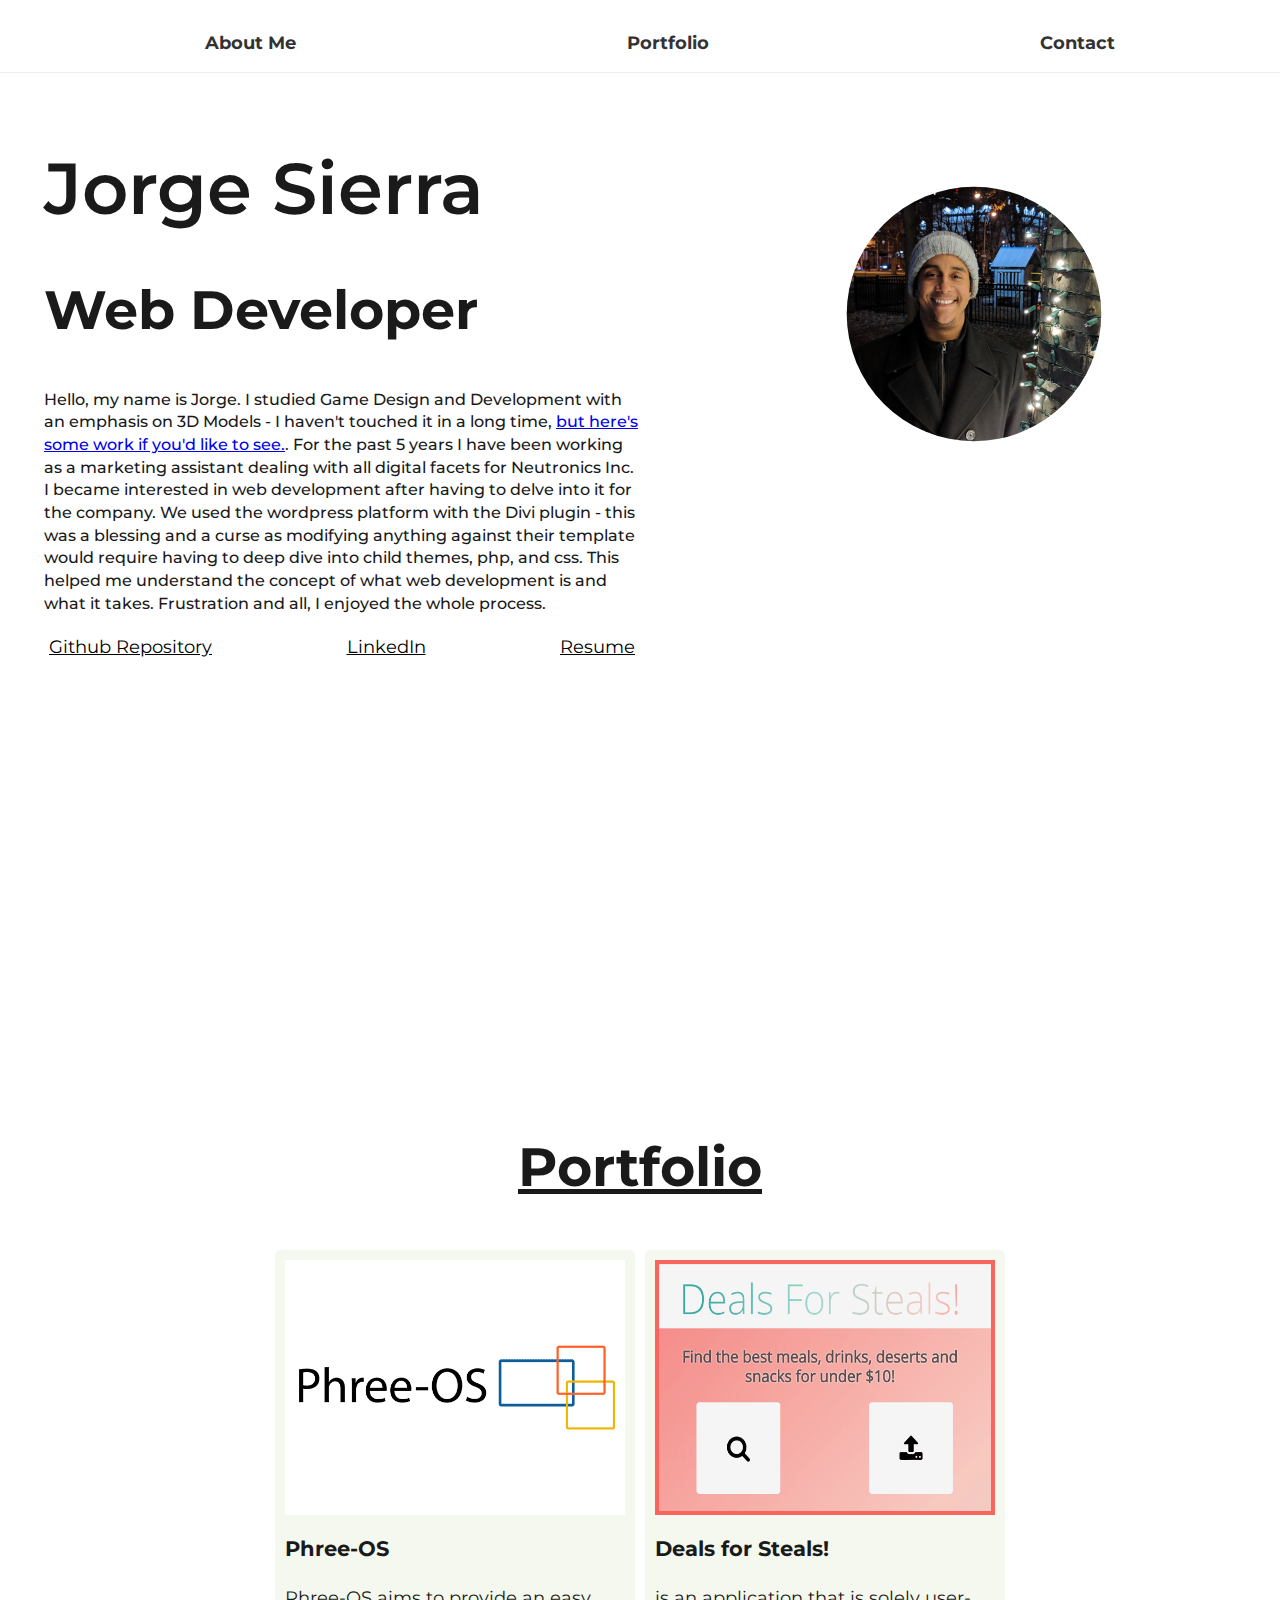
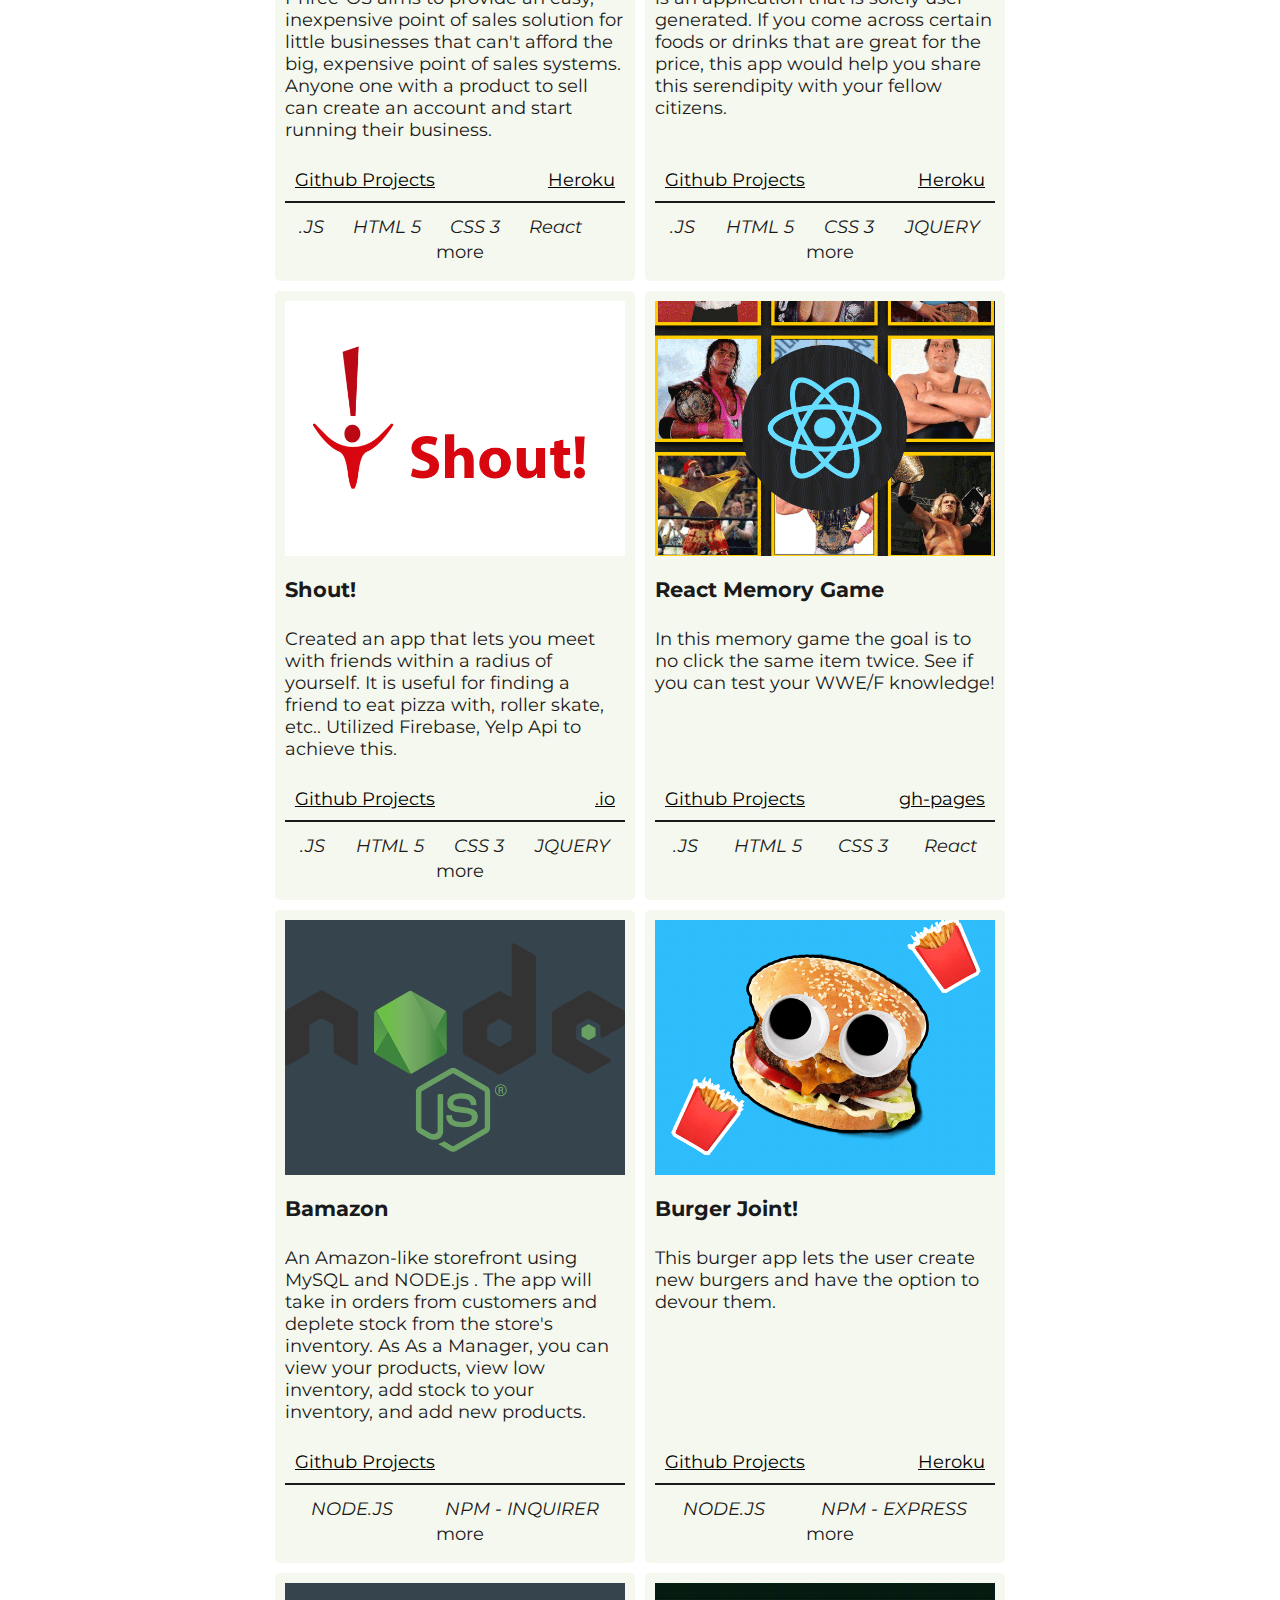
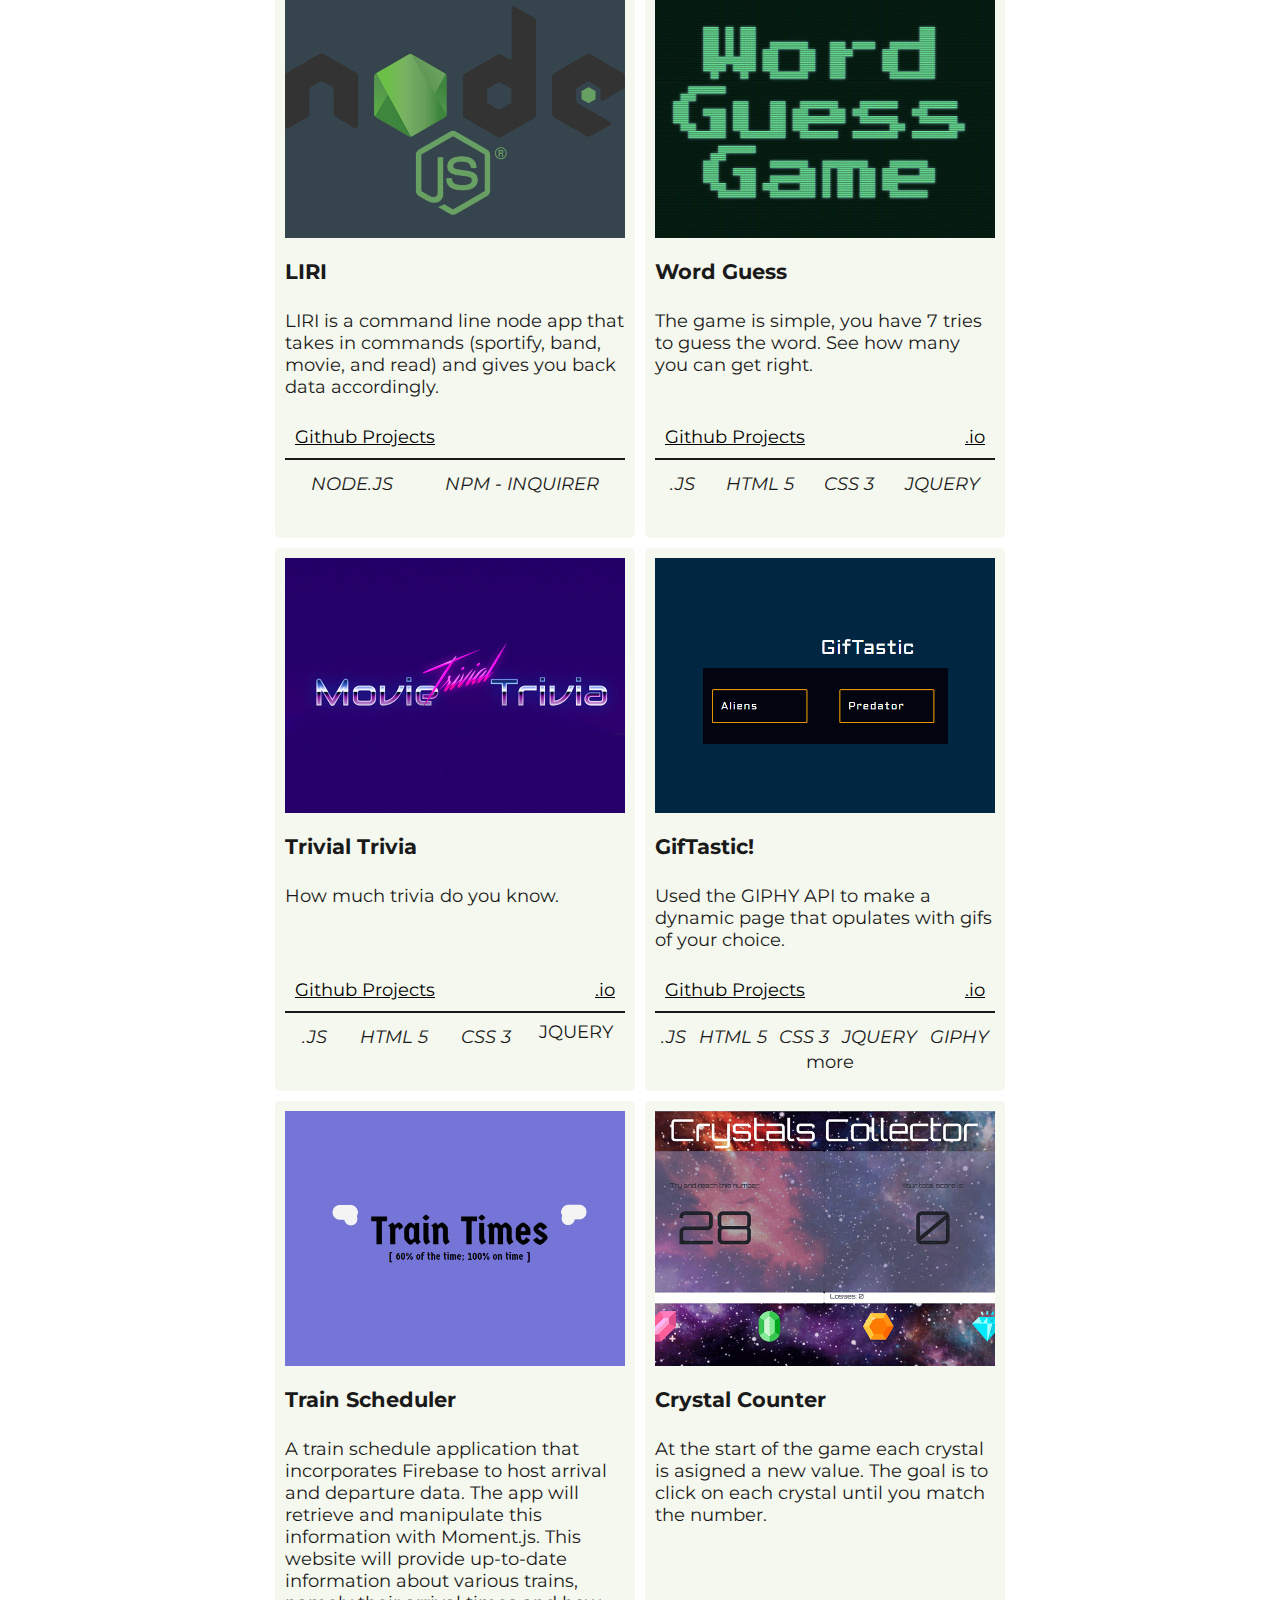
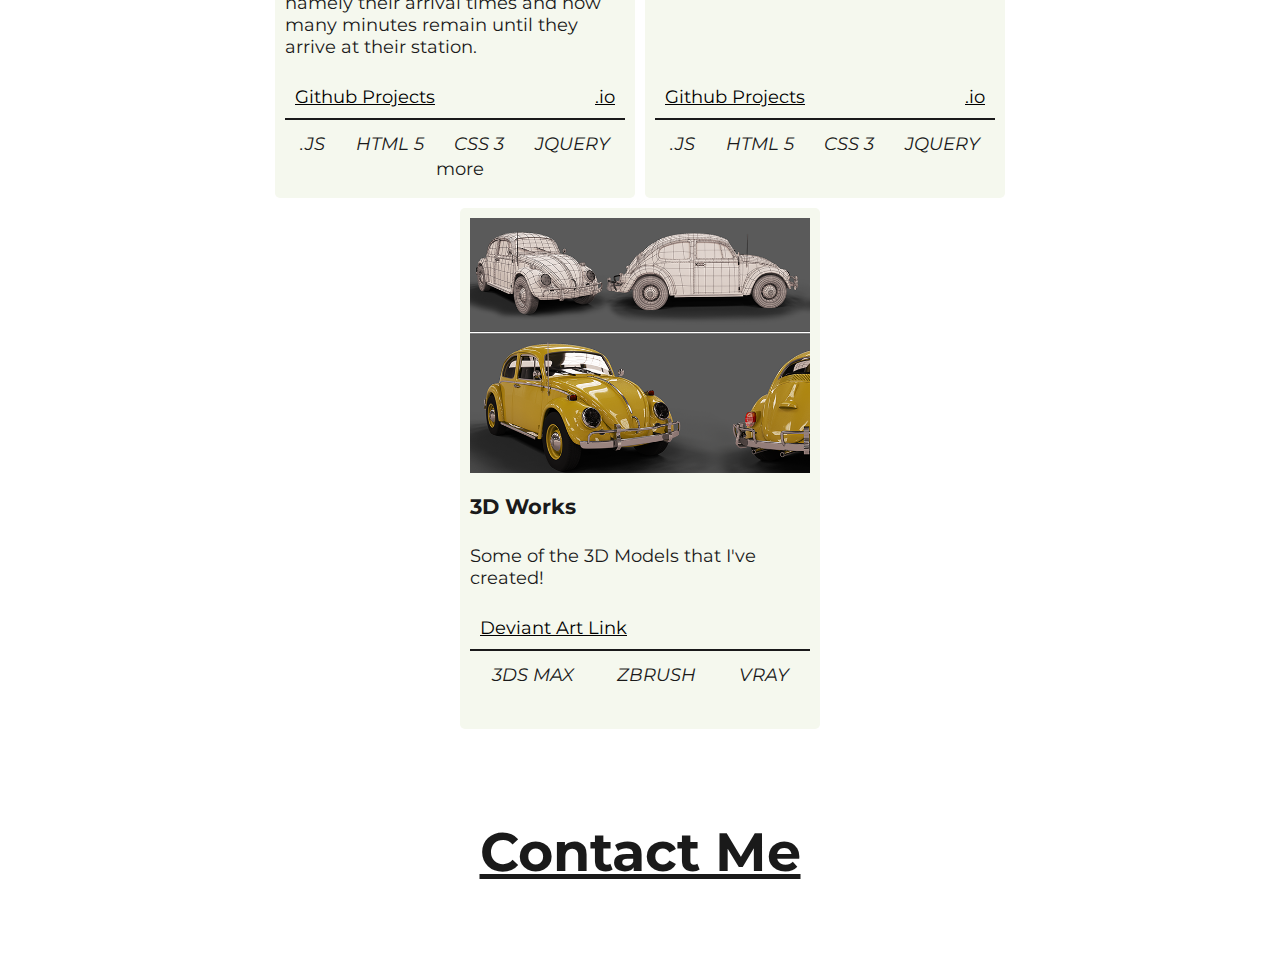
<file: index.html>
<!DOCTYPE html>
<html lang="en">

<head>
    <meta charset="UTF-8">
    <meta name="viewport" content="width=device-width, initial-scale=1.0">
    <meta http-equiv="X-UA-Compatible" content="ie=edge">
    <link rel="stylesheet" href="https://use.fontawesome.com/releases/v5.8.1/css/all.css"
        integrity="sha384-50oBUHEmvpQ+1lW4y57PTFmhCaXp0ML5d60M1M7uH2+nqUivzIebhndOJK28anvf" crossorigin="anonymous">
    <link href="https://fonts.googleapis.com/css?family=Montserrat" rel="stylesheet">
    <link rel="stylesheet" href="./assets/css/style.css">
    <title>Jorge Sierra</title>
</head>

<body>
    <header class="header">
        <nav>
            <ul class="ul-flex">
                <li><a href="#aboutMe" class="scroll">About Me</a></li>
                <li><a href="#portfolio" class="scroll">Portfolio</a></li>
                <li><a href="#contact" class="scroll">Contact</a></li>
            </ul>
        </nav>
    </header>

    <section class="about-me-flex" id="aboutMe">
        <div class="about-me-text">
            <h1>Jorge Sierra</h1>
            <h2>Web Developer</h2>
            <p>Hello, my name is Jorge. I studied Game Design and Development with an emphasis on 3D Models - I
                haven't touched it in a long time,<span class="link"> <a target="_blank"
                        href="https://www.deviantart.com/sulfonicxeno/gallery/" class="inline-link">but
                        here's some work if you'd like to see.</a></span>. For the past 5 years I have been
                working as a
                marketing assistant dealing with all digital facets for Neutronics Inc. I became interested in
                web development after having to delve into it for the company. We used the wordpress platform
                with the Divi plugin - this was a blessing and a curse as modifying anything against their
                template would require having to deep dive into child themes, php, and css. This helped me
                understand the concept of what web development is and what it takes. Frustration and all, I
                enjoyed the whole process.</p>

            <div class="resume-flex">
                <a href="https://github.com/JSierra0918?tab=repositories" target="_blank"><i
                        class="fab fa-github-square"></i>Github
                    Repository</a>
                <a href="https://www.linkedin.com/in/jorge-sierra-35a673a/" target="_blank"><i
                        class="fab fa-linkedin"></i> LinkedIn</a>
                <a href="./assets/docs/Jorge_Sierra_Resume.pdf" target="_blank"><i class="fas fa-file"></i> Resume</a>
            </div>
        </div>

        <div class="about-me-img ">
            <img src="./assets/images/profile.png" alt="Jorge Sierra" srcset="" class="circle-clip profile-img">
        </div>
    </section>

    <section class="portfolio" id="portfolio">
        <h2>Portfolio</h2>
        <div class="portfolio-flex">

            <div class="portfolio-component">
                <div class="port-title">
                    <img src="./assets/images/phree-logo.png" alt="Jorge Sierra Phree-OS mSERN">
                    <h3>Phree-OS</h3>
                    <p>Phree-OS aims to provide an easy, inexpensive point of sales solution for little businesses that
                        can't afford the big, expensive point of sales systems. Anyone one with a product to sell can
                        create an account and start running their business.</p>
                </div>
                <div class="port-bottom">
                    <div class="port-links">
                        <a href="https://github.com/JSierra0918/phree-os" target="_blank"><i class="fab fa-github"></i>
                            Github
                            Projects</a>
                        <a href="https://phree-os.herokuapp.com/" target="_blank"><i class="fas fa-globe"></i>
                            Heroku</a>
                    </div>
                    <div class="languages-used">
                        <i class="fab fa-js"> .JS</i>
                        <i class="fab fa-html5"> HTML 5</i>
                        <i class="fab fa-css3-alt"> CSS 3</i>
                        <i class="fab fa-react"> React</i>
                        <i class="fab fa-stripe"> </i>
                        <i class="fab fa-bootstrap"> Bootstrap</i>
                        <i class="fab fa-js"> NODE</i>
                        <!-- <i class="fab fa-js node-font"> NPM - EXPRESS</i> -->
                    </div>
                </div>
            </div>

            <div class="portfolio-component">
                <div class="port-title">
                    <img src="./assets/images/deals-for-steals.png" alt="Jorge Sierra Deals for Steals">
                    <h3>Deals for Steals!</h3>
                    <p>is an application that is solely user-generated. If you come across certain foods or drinks that
                        are
                        great for the price, this app would help you share this serendipity with your fellow citizens.
                    </p>
                </div>
                <div class="port-bottom">
                    <div class="port-links">
                        <a href="https://github.com/Kathleenmont/DealsForSteals" target="_blank"><i
                                class="fab fa-github"></i>
                            Github
                            Projects</a>
                        <a href="https://stark-ravine-73218.herokuapp.com/" target="_blank"><i class="fas fa-globe"></i>
                            Heroku</a>
                    </div>
                    <div class="languages-used">
                        <i class="fab fa-js"> .JS</i>
                        <i class="fab fa-html5"> HTML 5</i>
                        <i class="fab fa-css3-alt"> CSS 3</i>
                        <i class="jquery-icon">JQUERY </i>
                        <i class="fas fa-fire"> HEROKU</i>
                        <i class="fab fa-yelp"> YELP API</i>
                        <i class="fab fa-yelp"> NODE</i>
                        <i class="fab fa-js node-font"> NPM - EXPRESS</i>
                        <i class="fab fa-js node-font"> NPM - MULTER</i>
                        <i class="fab fa-js node-font"> NPM - EXPRESS-HANDLEBARS</i>
                        <i class="fab fa-js node-font"> CLOUDINARY </i>
                    </div>
                </div>
            </div>

            <div class="portfolio-component">
                <div class="port-title">
                    <img src="./assets/images/shout-Icon.png" alt="Jorge Sierra Word guess">
                    <h3>Shout!</h3>
                    <p>Created an app that lets you meet with friends within a radius of yourself. It is useful for
                        finding a friend to eat pizza with, roller skate, etc.. Utilized Firebase, Yelp Api to achieve
                        this.</p>
                </div>
                <div class="port-bottom">
                    <div class="port-links">
                        <a href="https://github.com/Lopez42512/Shout" target="_blank"><i class="fab fa-github"></i>
                            Github
                            Projects</a>
                        <a href="https://lopez42512.github.io/Shout/" target="_blank"><i class="fas fa-globe"></i>
                            .io</a>
                    </div>
                    <div class="languages-used">
                        <i class="fab fa-js"> .JS</i>
                        <i class="fab fa-html5"> HTML 5</i>
                        <i class="fab fa-css3-alt"> CSS 3</i>
                        <i class="jquery-icon">JQUERY </i>
                        <i class="fas fa-fire"> Firebase</i>
                        <i class="fab fa-google"> Maps API</i>
                        <i class="fab fa-yelp"> YELP API</i>
                    </div>
                </div>
            </div>

            <div class="portfolio-component">
                <div class="port-title">
                    <img src="./assets/images/react-memory-game.png" alt="Jorge Sierra React Memory Game">
                    <h3>React Memory Game</h3>
                    <p>In this memory game the goal is to no click the same item twice. See if you can test your WWE/F
                        knowledge!</p>
                </div>
                <div class="port-bottom">
                    <div class="port-links">
                        <a href="https://github.com/JSierra0918/memorygame" target="_blank"><i
                                class="fab fa-github"></i>
                            Github Projects</a>
                        <a href="https://jsierra0918.github.io/memorygame/" target="_blank"><i class="fas fa-globe"></i>
                            gh-pages</a>
                    </div>
                    <div class="languages-used ">
                        <i class="fab fa-js"> .JS</i>
                        <i class="fab fa-html5"> HTML 5</i>
                        <i class="fab fa-css3-alt"> CSS 3</i>
                        <i class="fab fa-react"> React</i>
                    </div>
                </div>
            </div>

            <div class="portfolio-component">
                <div class="port-title">
                    <img src="./assets/images/node-js.png" alt="Jorge Sierra Bamazon">
                    <h3>Bamazon</h3>
                    <p>An Amazon-like storefront using MySQL and NODE.js . The app will take in orders from customers
                        and deplete stock from the store's inventory. As As a Manager, you can view your products, view
                        low inventory, add stock to your inventory, and add new products.</p>
                </div>
                <div class="port-bottom">
                    <div class="port-links">
                        <a href="https://github.com/JSierra0918/Bamazon" target="_blank"><i class="fab fa-github"></i>
                            Github
                            Projects</a>
                        <!-- <a href="https://jsierra0918.github.io/LIRI/" target="_blank"><i
                                class="fas fa-globe"></i> .io</a> -->
                    </div>
                    <div class="languages-used">
                        <i class="fab fa-js"> NODE.JS</i>
                        <i class="fab fa-js"> NPM - INQUIRER</i>
                        <i class="fab fa-js"> NPM - CLI-TABLE</i>
                    </div>
                </div>
            </div>
            <div class="portfolio-component">
                <div class="port-title">
                    <img src="./assets/images/burger.png" alt="Jorge Sierra Word guess">
                    <h3>Burger Joint!</h3>
                    <p>This burger app lets the user create new burgers and have the option to devour them.</p>
                </div>
                <div class="port-bottom">
                    <div class="port-links">
                        <a href="https://github.com/JSierra0918/burger" target="_blank"><i class="fab fa-github"></i>
                            Github
                            Projects</a>
                        <a href="https://warm-citadel-69978.herokuapp.com/" target="_blank"><i class="fas fa-globe"></i>
                            Heroku</a>
                    </div>
                    <div class="languages-used">
                        <i class="fab fa-js"> NODE.JS</i>
                        <i class="fab fa-js"> NPM - EXPRESS</i>
                        <i class="fab fa-js"> NPM - EXPRESS-HANDLEBARS</i>
                        <i class="fab fa-js"> mySQL</i>
                    </div>
                </div>
            </div>

            <div class="portfolio-component">
                <div class="port-title">
                    <img src="./assets/images/node-js.png" alt="Jorge Sierra LIRI">
                    <h3>LIRI</h3>
                    <p>LIRI is a command line node app that takes in commands (sportify, band, movie, and read) and
                        gives you back data accordingly.</p>
                </div>
                <div class="port-bottom">
                    <div class="port-links">
                        <a href="https://github.com/JSierra0918/LIRI" target="_blank"><i class="fab fa-github"></i>
                            Github
                            Projects</a>
                        <!-- <a href="https://jsierra0918.github.io/LIRI/" target="_blank"><i
                                class="fas fa-globe"></i> .io</a> -->
                    </div>
                    <div class="languages-used">
                        <i class="fab fa-js"> NODE.JS</i>
                        <i class="fab fa-js"> NPM - INQUIRER</i>
                    </div>
                </div>
            </div>

            <div class="portfolio-component">
                <div class="port-title">
                    <img src="./assets/images/word guess.png" alt="Jorge Sierra Word guess">
                    <h3>Word Guess</h3>
                    <p>The game is simple, you have 7 tries to guess the word. See how many you can get right.</p>
                </div>
                <div class="port-bottom">
                    <div class="port-links">
                        <a href="https://github.com/JSierra0918/word-guess-game" target="_blank"><i
                                class="fab fa-github"></i> Github
                            Projects</a>
                        <a href="https://jsierra0918.github.io/word-guess-game/" target="_blank"><i
                                class="fas fa-globe"></i> .io</a>
                    </div>
                    <div class="languages-used">
                        <i class="fab fa-js"> .JS</i>
                        <i class="fab fa-html5"> HTML 5</i>
                        <i class="fab fa-css3-alt"> CSS 3</i>
                        <i class="jquery-icon">JQUERY </i>
                    </div>
                </div>
            </div>

            <div class="portfolio-component">
                <div class="port-title">
                    <img src="./assets/images/trivia.png" alt="Jorge Sierra Trivia Javascript Game">
                    <h3>Trivial Trivia</h3>
                    <p>How much trivia do you know.</p>
                </div>
                <div class="port-bottom">
                    <div class="port-links">
                        <a href="https://github.com/JSierra0918/TriviaGame" target="_blank"><i
                                class="fab fa-github"></i> Github Projects</a>
                        <a href="https://jsierra0918.github.io/TriviaGame/" target="_blank"><i class="fas fa-globe"></i>
                            .io</a>
                    </div>
                    <div class="languages-used">
                        <i class="fab fa-js"> .JS</i>
                        <i class="fab fa-html5"> HTML 5</i>
                        <i class="fab fa-css3-alt"> CSS 3</i>
                        <span class="jquery-icon">JQUERY </span>
                    </div>
                </div>
            </div>

            <div class="portfolio-component">
                <div class="port-title">
                    <img src="./assets/images/giftastic.png" alt="Jorge Sierra Giftastic">
                    <h3>GifTastic!</h3>
                    <p>Used the GIPHY API to make a dynamic page that opulates with gifs of your choice. </p>
                </div>
                <div class="port-bottom">
                    <div class="port-links">
                        <a href="https://github.com/JSierra0918/GifTastic" target="_blank"><i class="fab fa-github"></i>
                            Github
                            Projects</a>
                        <a href="https://jsierra0918.github.io/GifTastic/" target="_blank"><i class="fas fa-globe"></i>
                            .io</a>
                    </div>
                    <div class="languages-used">
                        <i class="fab fa-js"> .JS</i>
                        <i class="fab fa-html5"> HTML 5</i>
                        <i class="fab fa-css3-alt"> CSS 3</i>
                        <i class="jquery-icon">JQUERY </i>
                        <i class="fas fa-tv"> GIPHY</i>
                        <i>AJAX</i>
                    </div>
                </div>
            </div>

            <div class="portfolio-component">
                <div class="port-title">
                    <img src="./assets/images/train-schedule.PNG" alt="Jorge Sierra Firebase Train Scheduler">
                    <h3>Train Scheduler</h3>
                    <p>A train schedule application that incorporates Firebase to host arrival and departure data. The
                        app will retrieve and manipulate this information with Moment.js. This website will provide
                        up-to-date information about various trains, namely their arrival times and how many minutes
                        remain until they arrive at their station.</p>
                </div>
                <div class="port-bottom">
                    <div class="port-links">
                        <a href="https://github.com/JSierra0918/GifTastic" target="_blank"><i class="fab fa-github"></i>
                            Github
                            Projects</a>
                        <a href="https://jsierra0918.github.io/GifTastic/" target="_blank"><i class="fas fa-globe"></i>
                            .io</a>
                    </div>
                    <div class="languages-used">
                        <i class="fab fa-js"> .JS</i>
                        <i class="fab fa-html5"> HTML 5</i>
                        <i class="fab fa-css3-alt"> CSS 3</i>
                        <i class="jquery-icon">JQUERY </i>
                        <i class="fas fa-fire"> Firebase</i>
                        <i class="far fa-clock">Moment.JS</i>
                    </div>
                </div>
            </div>

            <div class="portfolio-component">
                <div class="port-title">
                    <img src="./assets/images/crystal.png" alt="Jorge Sierra Crystal Counter Javascript">
                    <h3>Crystal Counter</h3>
                    <p>At the start of the game each crystal is asigned a new value. The goal is to click on each
                        crystal until you match the number.</p>
                </div>
                <div class="port-bottom">
                    <div class="port-links">
                        <a href="https://github.com/JSierra0918/unit-4-game" target="_blank"><i
                                class="fab fa-github"></i> Github
                            Projects</a>
                        <a href="https://jsierra0918.github.io/unit-4-game/" target="_blank"><i
                                class="fas fa-globe"></i> .io</a>
                    </div>
                    <div class="languages-used">
                        <i class="fab fa-js"> .JS</i>
                        <i class="fab fa-html5"> HTML 5</i>
                        <i class="fab fa-css3-alt"> CSS 3</i>
                        <i class="jquery-icon">JQUERY </i>
                    </div>
                </div>
            </div>
            <div class="portfolio-component">
                <div class="port-title">
                    <img src="./assets/images/model.png" alt="Jorge Sierra 3D">
                    <h3>3D Works</h3>
                    <p>Some of the 3D Models that I've created!</p>
                </div>
                <div class="port-bottom">
                    <div class="port-links">
                        <a href="https://www.deviantart.com/sulfonicxeno/gallery/" target="_blank"><i
                                class="fab fa-github"></i> Deviant Art Link</a>
                    </div>
                    <div class="languages-used">
                        <i class="fas fa-cube"> 3DS MAX</i>
                        <i class="fas fa-cube"> ZBRUSH</i>
                        <i class="fas fa-sun"> VRAY</i>
                    </div>
                </div>
            </div>
        </div>
    </section>
    <!-- 
    <section class="form-container">
        <h2 id="contact">Contact Me</h2>
        <form class="form" id="contactForm">
            <div class="input-wrapper"><input type="text" name="name" placeholder="Enter name...">
                <input type="email" name="email" id="email" placeholder="Enter email..."></div>
            <textarea name="textArea" id="" cols="30" rows="10" placeholder="Message.."></textarea>
            <input type="button" value="Submit" class="button">
        </form>
    </section> -->


    <section class="form-container">
        <h2 id="contact"> <a href="mailto:3d.jorgesierra@gmail.com">Contact Me</a></h2>
    </section>


    <!-- JQUERY -->
    <script src="https://cdnjs.cloudflare.com/ajax/libs/jquery/3.3.1/jquery.min.js"></script>
    <!-- Main -->
    <script src="./assets/javacript/main.js"></script>
</body>

</html>
</file>
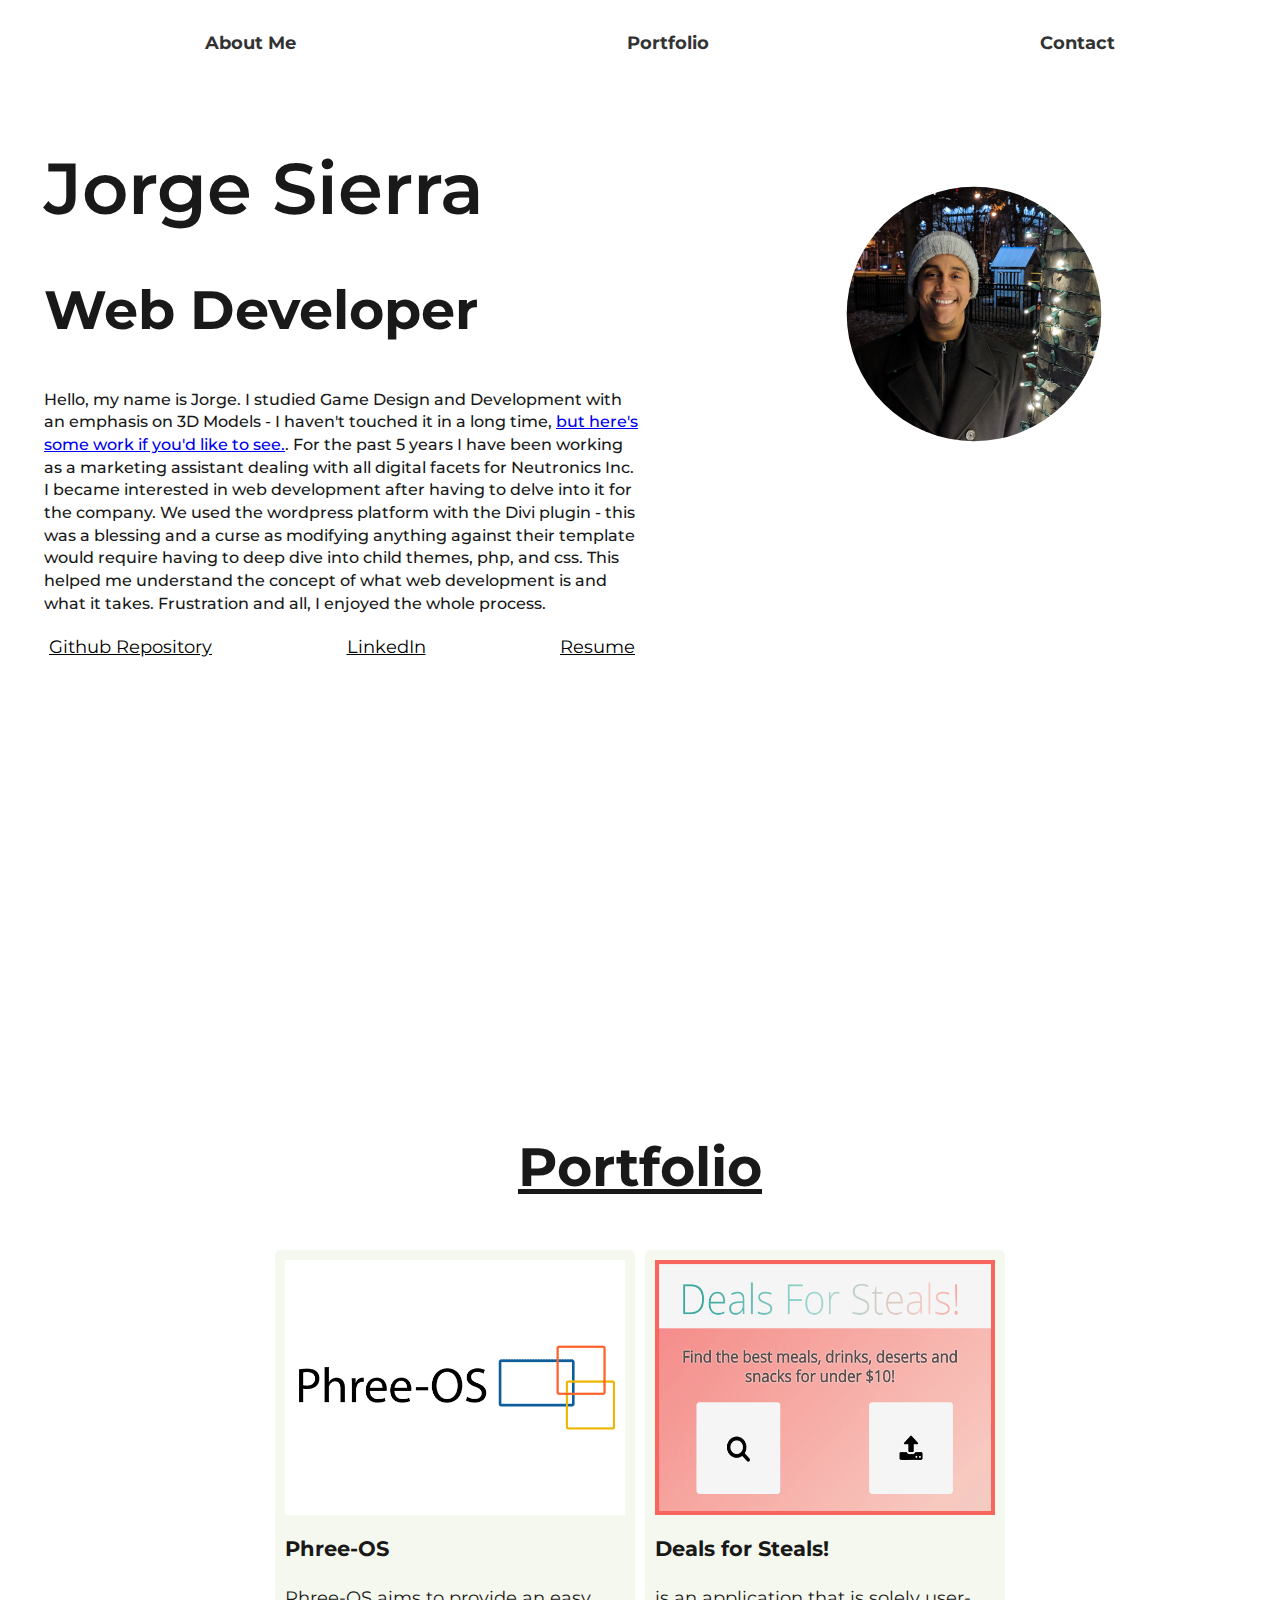
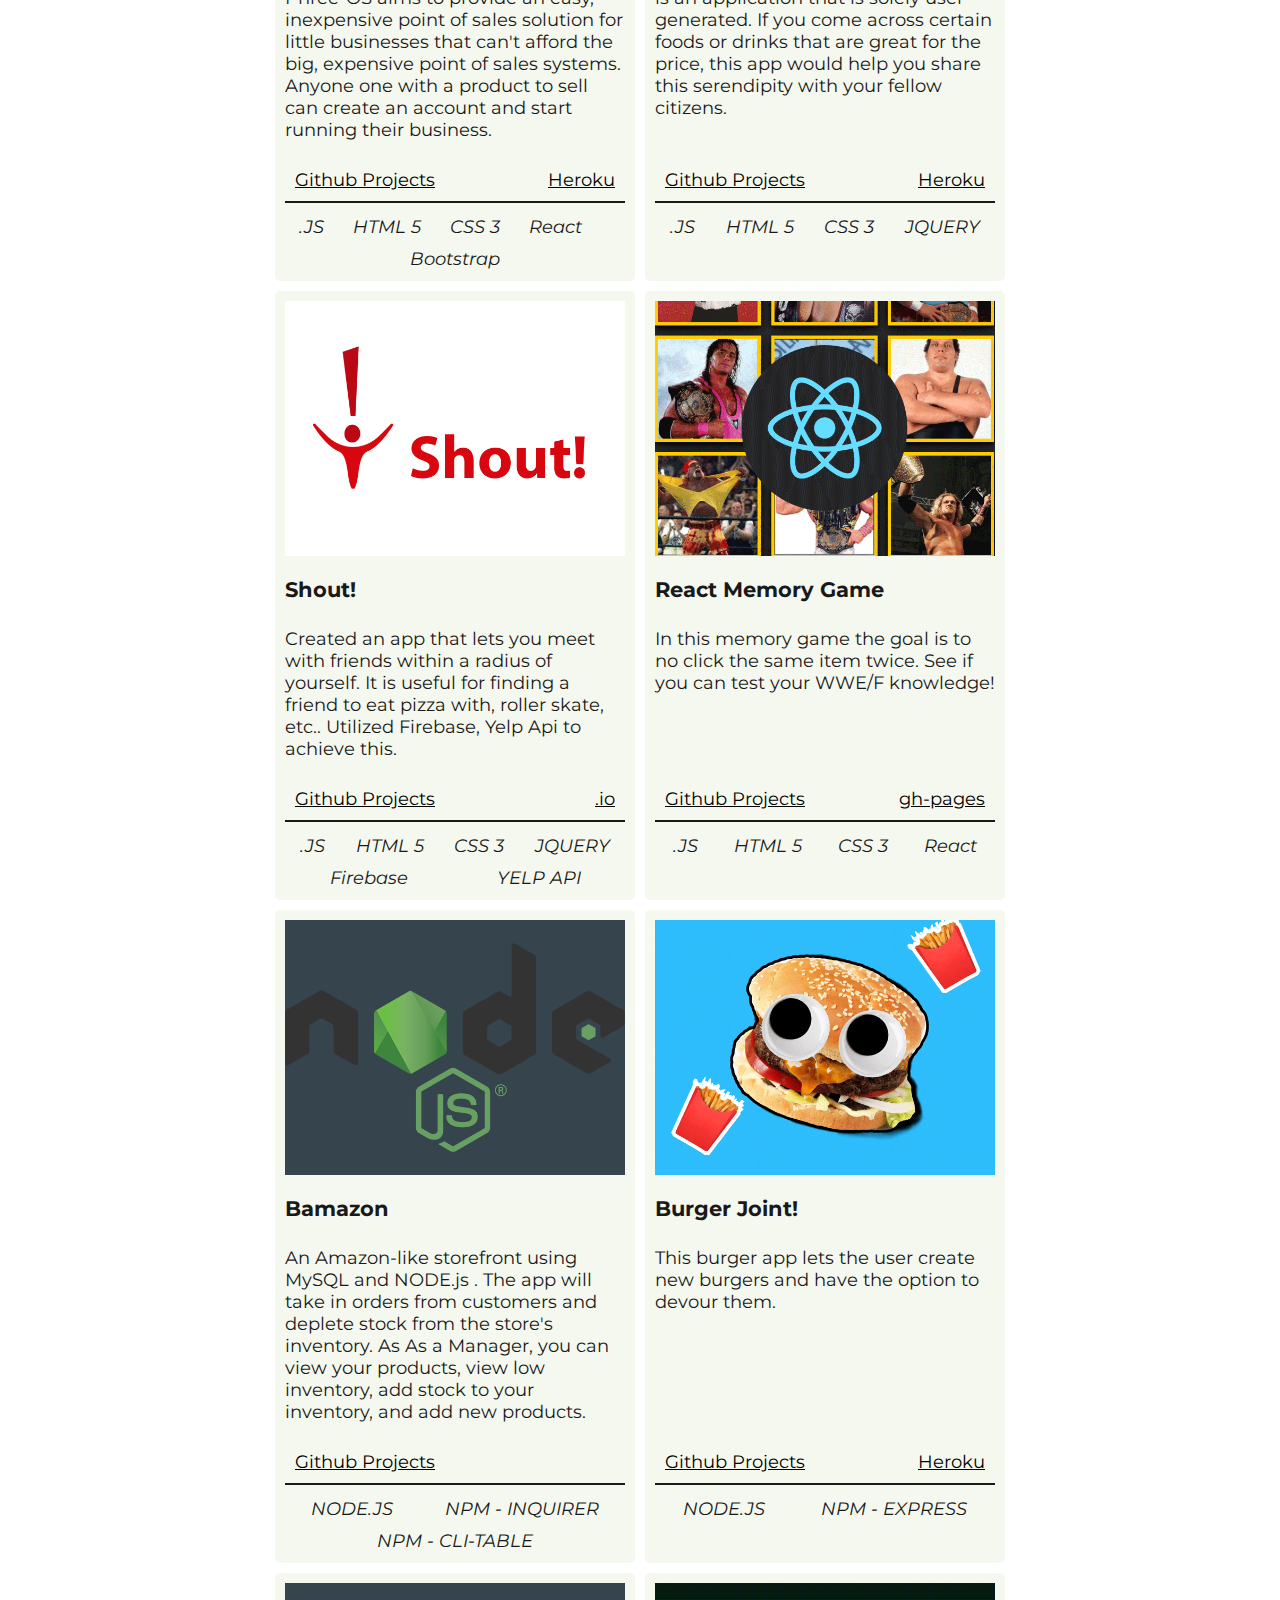
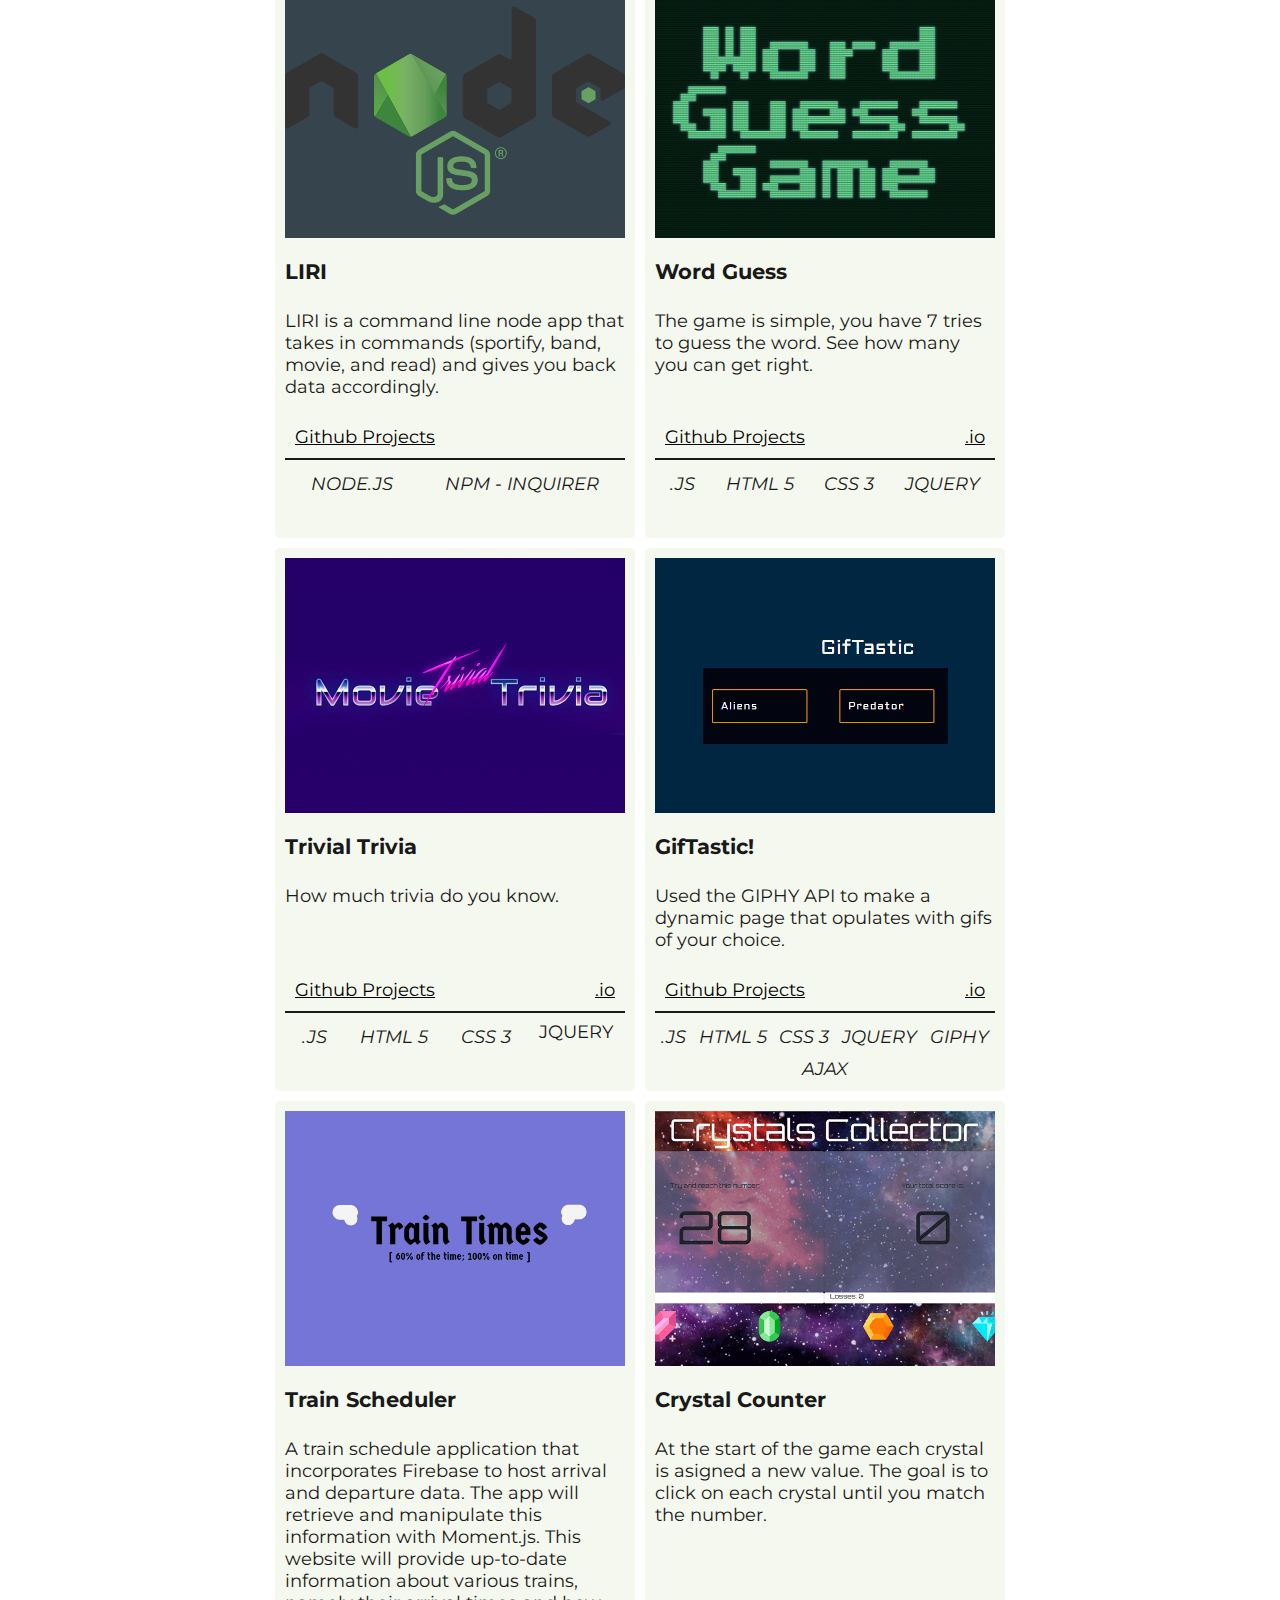
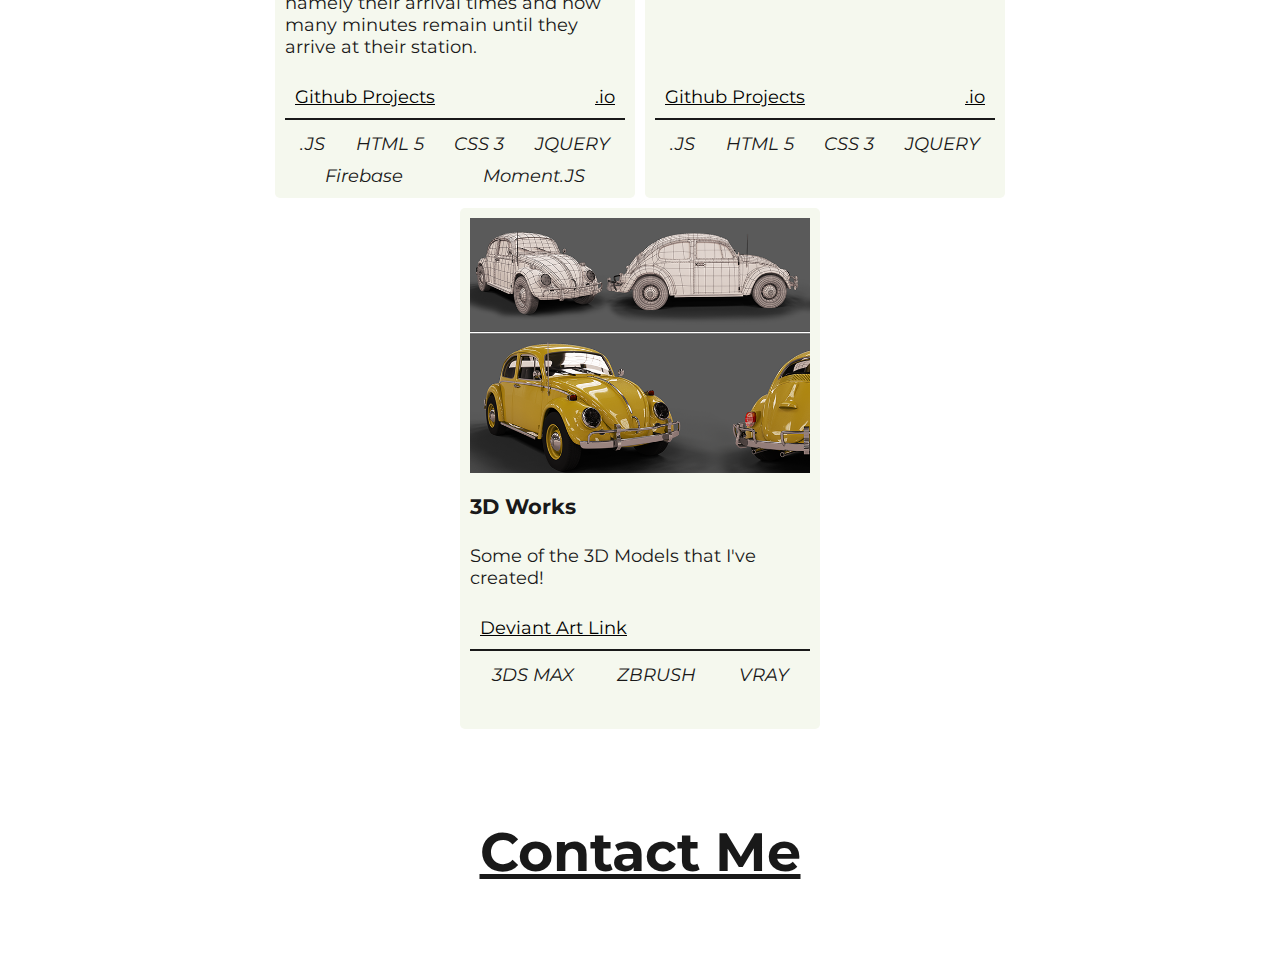
<file: client/index.html>
<!DOCTYPE html>
<html lang="en">

<head>
    <meta charset="UTF-8">
    <meta name="viewport" content="width=device-width, initial-scale=1.0">
    <meta http-equiv="X-UA-Compatible" content="ie=edge">
    <link rel="stylesheet" href="https://use.fontawesome.com/releases/v5.8.1/css/all.css"
        integrity="sha384-50oBUHEmvpQ+1lW4y57PTFmhCaXp0ML5d60M1M7uH2+nqUivzIebhndOJK28anvf" crossorigin="anonymous">
    <link href="https://fonts.googleapis.com/css?family=Montserrat" rel="stylesheet">
    <link rel="stylesheet" href="./assets/css/style.css">
    <title>Jorge Sierra</title>
</head>

<body>
    <header class="header">
        <nav>
            <ul class="ul-flex">
                <li><a href="#aboutMe" class="scroll">About Me</a></li>
                <li><a href="#portfolio" class="scroll">Portfolio</a></li>
                <li><a href="#contact" class="scroll">Contact</a></li>
            </ul>
        </nav>
    </header>

    <section class="about-me-flex" id="aboutMe">
        <div class="about-me-text">
            <h1>Jorge Sierra</h1>
            <h2>Web Developer</h2>
            <p>Hello, my name is Jorge. I studied Game Design and Development with an emphasis on 3D Models - I
                haven't touched it in a long time,<span class="link"> <a target="_blank"
                        href="https://www.deviantart.com/sulfonicxeno/gallery/" class="inline-link">but
                        here's some work if you'd like to see.</a></span>. For the past 5 years I have been
                working as a
                marketing assistant dealing with all digital facets for Neutronics Inc. I became interested in
                web development after having to delve into it for the company. We used the wordpress platform
                with the Divi plugin - this was a blessing and a curse as modifying anything against their
                template would require having to deep dive into child themes, php, and css. This helped me
                understand the concept of what web development is and what it takes. Frustration and all, I
                enjoyed the whole process.</p>

            <div class="resume-flex">
                <a href="https://github.com/JSierra0918?tab=repositories" target="_blank"><i
                        class="fab fa-github-square"></i>Github
                    Repository</a>
                <a href="https://www.linkedin.com/in/jorge-sierra-35a673a/" target="_blank"><i
                        class="fab fa-linkedin"></i> LinkedIn</a>
                <a href="./assets/docs/Jorge_Sierra_Resume.pdf" target="_blank"><i class="fas fa-file"></i> Resume</a>
            </div>
        </div>

        <div class="about-me-img ">
            <img src="./assets/images/profile.png" alt="Jorge Sierra" srcset="" class="circle-clip profile-img">
        </div>
    </section>

    <section class="portfolio" id="portfolio">
        <h2>Portfolio</h2>
        <div class="portfolio-flex">

            <div class="portfolio-component">
                <div class="port-title">
                    <img src="./assets/images/phree-logo.png" alt="Phree-OS">
                    <h3>Phree-OS</h3>
                    <p>Phree-OS aims to provide an easy, inexpensive point of sales solution for little businesses that can't afford the big, expensive point of sales systems.  Anyone one with a product to sell can create an account and start running their business.</p>
                </div>
                <div class="port-bottom">
                    <div class="port-links">
                        <a href="https://github.com/JSierra0918/phree-os" target="_blank"><i class="fab fa-github"></i>
                            Github
                            Projects</a>
                        <a href="https://phree-os.herokuapp.com/" target="_blank"><i class="fas fa-globe"></i> Heroku</a>
                    </div>
                    <div class="languages-used">
                        <i class="fab fa-js"> .JS</i>
                        <i class="fab fa-html5"> HTML 5</i>
                        <i class="fab fa-css3-alt"> CSS 3</i>
                        <i class="fab fa-react"> React</i>
                        <i class="fab fa-stripe"> </i>
                        <i class="fab fa-bootstrap"> Bootstrap</i>                        
                    </div>
                </div>
            </div>

            <div class="portfolio-component">
                <div class="port-title">
                    <img src="./assets/images/deals-for-steals.png" alt="Jorge Sierra Deals for Steals">
                    <h3>Deals for Steals!</h3>
                    <p>is an application that is solely user-generated. If you come across certain foods or drinks that
                        are
                        great for the price, this app would help you share this serendipity with your fellow citizens.
                    </p>
                </div>
                <div class="port-bottom">
                    <div class="port-links">
                        <a href="https://github.com/Kathleenmont/DealsForSteals" target="_blank"><i class="fab fa-github"></i>
                            Github
                            Projects</a>
                        <a href="https://stark-ravine-73218.herokuapp.com/" target="_blank"><i class="fas fa-globe"></i>
                            Heroku</a>
                    </div>
                    <div class="languages-used">
                        <i class="fab fa-js"> .JS</i>
                        <i class="fab fa-html5"> HTML 5</i>
                        <i class="fab fa-css3-alt"> CSS 3</i>
                        <i class="jquery-icon">JQUERY </i>
                        <i class="fas fa-fire"> HEROKU</i>
                        <i class="fab fa-yelp"> YELP API</i>
                        <i class="fab fa-yelp"> NODE</i>
                        <i class="fab fa-js node-font"> NPM - EXPRESS</i>
                        <i class="fab fa-js node-font"> NPM - MULTER</i>
                        <i class="fab fa-js node-font"> NPM - EXPRESS-HANDLEBARS</i>
                        <i class="fab fa-js node-font"> CLOUDINARY </i>
                    </div>
                </div>
            </div>

            <div class="portfolio-component">
                <div class="port-title">
                    <img src="./assets/images/shout-Icon.png" alt="Jorge Sierra Word guess">
                    <h3>Shout!</h3>
                    <p>Created an app that lets you meet with friends within a radius of yourself. It is useful for
                        finding a friend to eat pizza with, roller skate, etc.. Utilized Firebase, Yelp Api to achieve
                        this.</p>
                </div>
                <div class="port-bottom">
                    <div class="port-links">
                        <a href="https://github.com/Lopez42512/Shout" target="_blank"><i class="fab fa-github"></i>
                            Github
                            Projects</a>
                        <a href="https://lopez42512.github.io/Shout/" target="_blank"><i class="fas fa-globe"></i>
                            .io</a>
                    </div>
                    <div class="languages-used">
                        <i class="fab fa-js"> .JS</i>
                        <i class="fab fa-html5"> HTML 5</i>
                        <i class="fab fa-css3-alt"> CSS 3</i>
                        <i class="jquery-icon">JQUERY </i>
                        <i class="fas fa-fire"> Firebase</i>
                        <i class="fab fa-yelp"> YELP API</i>
                        <i class="fab fa-google">Google Maps API</i>
                    </div>
                </div>
            </div>
       
            <div class="portfolio-component">
                <div class="port-title">
                    <img src="./assets/images/react-memory-game.png" alt="Jorge Sierra React Memory Game">
                    <h3>React Memory Game</h3>
                    <p>In this memory game the goal is to no click the same item twice. See if you can test your WWE/F knowledge!</p>
                </div>
                <div class="port-bottom">
                    <div class="port-links">
                        <a href="https://github.com/JSierra0918/memorygame" target="_blank"><i class="fab fa-github"></i>
                            Github Projects</a>
                        <a href="https://jsierra0918.github.io/memorygame/" target="_blank"><i class="fas fa-globe"></i>
                            gh-pages</a>
                    </div>
                    <div class="languages-used ">
                        <i class="fab fa-js"> .JS</i>
                        <i class="fab fa-html5"> HTML 5</i>
                        <i class="fab fa-css3-alt"> CSS 3</i>
                        <i class="fab fa-react"> React</i>
                    </div>
                </div>
            </div>

            <div class="portfolio-component">
                <div class="port-title">
                    <img src="./assets/images/node-js.png" alt="Jorge Sierra Bamazon">
                    <h3>Bamazon</h3>
                    <p>An Amazon-like storefront using MySQL and NODE.js . The app will take in orders from customers
                        and deplete stock from the store's inventory. As As a Manager, you can view your products, view
                        low inventory, add stock to your inventory, and add new products.</p>
                </div>
                <div class="port-bottom">
                    <div class="port-links">
                        <a href="https://github.com/JSierra0918/Bamazon" target="_blank"><i class="fab fa-github"></i>
                            Github
                            Projects</a>
                        <!-- <a href="https://jsierra0918.github.io/LIRI/" target="_blank"><i
                                class="fas fa-globe"></i> .io</a> -->
                    </div>
                    <div class="languages-used">
                        <i class="fab fa-js"> NODE.JS</i>
                        <i class="fab fa-js"> NPM - INQUIRER</i>
                        <i class="fab fa-js"> NPM - CLI-TABLE</i>
                    </div>
                </div>
            </div>
            <div class="portfolio-component">
                <div class="port-title">
                    <img src="./assets/images/burger.png" alt="Jorge Sierra Word guess">
                    <h3>Burger Joint!</h3>
                    <p>This burger app lets the user create new burgers and have the option to devour them.</p>
                </div>
                <div class="port-bottom">
                    <div class="port-links">
                        <a href="https://github.com/JSierra0918/burger" target="_blank"><i class="fab fa-github"></i>
                            Github
                            Projects</a>
                        <a href="https://warm-citadel-69978.herokuapp.com/" target="_blank"><i class="fas fa-globe"></i>
                            Heroku</a>
                    </div>
                    <div class="languages-used">
                        <i class="fab fa-js"> NODE.JS</i>
                        <i class="fab fa-js"> NPM - EXPRESS</i>
                        <i class="fab fa-js"> NPM - EXPRESS-HANDLEBARS</i>
                        <i class="fab fa-js"> mySQL</i>
                    </div>
                </div>
            </div>

            <div class="portfolio-component">
                <div class="port-title">
                    <img src="./assets/images/node-js.png" alt="Jorge Sierra LIRI">
                    <h3>LIRI</h3>
                    <p>LIRI is a command line node app that takes in commands (sportify, band, movie, and read) and
                        gives you back data accordingly.</p>
                </div>
                <div class="port-bottom">
                    <div class="port-links">
                        <a href="https://github.com/JSierra0918/LIRI" target="_blank"><i class="fab fa-github"></i>
                            Github
                            Projects</a>
                        <!-- <a href="https://jsierra0918.github.io/LIRI/" target="_blank"><i
                                class="fas fa-globe"></i> .io</a> -->
                    </div>
                    <div class="languages-used">
                        <i class="fab fa-js"> NODE.JS</i>
                        <i class="fab fa-js"> NPM - INQUIRER</i>
                    </div>
                </div>
            </div>

            <div class="portfolio-component">
                <div class="port-title">
                    <img src="./assets/images/word guess.png" alt="Jorge Sierra Word guess">
                    <h3>Word Guess</h3>
                    <p>The game is simple, you have 7 tries to guess the word. See how many you can get right.</p>
                </div>
                <div class="port-bottom">
                    <div class="port-links">
                        <a href="https://github.com/JSierra0918/word-guess-game" target="_blank"><i
                                class="fab fa-github"></i> Github
                            Projects</a>
                        <a href="https://jsierra0918.github.io/word-guess-game/" target="_blank"><i
                                class="fas fa-globe"></i> .io</a>
                    </div>
                    <div class="languages-used">
                        <i class="fab fa-js"> .JS</i>
                        <i class="fab fa-html5"> HTML 5</i>
                        <i class="fab fa-css3-alt"> CSS 3</i>
                        <i class="jquery-icon">JQUERY </i>
                    </div>
                </div>
            </div>

            <div class="portfolio-component">
                <div class="port-title">
                    <img src="./assets/images/trivia.png" alt="Jorge Sierra Trivia Javascript Game">
                    <h3>Trivial Trivia</h3>
                    <p>How much trivia do you know.</p>
                </div>
                <div class="port-bottom">
                    <div class="port-links">
                        <a href="https://github.com/JSierra0918/TriviaGame" target="_blank"><i
                                class="fab fa-github"></i> Github
                            Projects</a>
                        <a href="https://jsierra0918.github.io/TriviaGame/" target="_blank"><i class="fas fa-globe"></i>
                            .io</a>
                    </div>
                    <div class="languages-used">
                        <i class="fab fa-js"> .JS</i>
                        <i class="fab fa-html5"> HTML 5</i>
                        <i class="fab fa-css3-alt"> CSS 3</i>
                        <span class="jquery-icon">JQUERY </span>
                    </div>
                </div>
            </div>

            <div class="portfolio-component">
                <div class="port-title">
                    <img src="./assets/images/giftastic.png" alt="Jorge Sierra Giftastic">
                    <h3>GifTastic!</h3>
                    <p>Used the GIPHY API to make a dynamic page that opulates with gifs of your choice. </p>
                </div>
                <div class="port-bottom">
                    <div class="port-links">
                        <a href="https://github.com/JSierra0918/GifTastic" target="_blank"><i class="fab fa-github"></i>
                            Github
                            Projects</a>
                        <a href="https://jsierra0918.github.io/GifTastic/" target="_blank"><i class="fas fa-globe"></i>
                            .io</a>
                    </div>
                    <div class="languages-used">
                        <i class="fab fa-js"> .JS</i>
                        <i class="fab fa-html5"> HTML 5</i>
                        <i class="fab fa-css3-alt"> CSS 3</i>
                        <i class="jquery-icon">JQUERY </i>
                        <i class="fas fa-tv"> GIPHY</i>
                        <i>AJAX</i>
                    </div>
                </div>
            </div>

            <div class="portfolio-component">
                <div class="port-title">
                    <img src="./assets/images/train-schedule.PNG" alt="Jorge Sierra Firebase Train Scheduler">
                    <h3>Train Scheduler</h3>
                    <p>A train schedule application that incorporates Firebase to host arrival and departure data. The
                        app will retrieve and manipulate this information with Moment.js. This website will provide
                        up-to-date information about various trains, namely their arrival times and how many minutes
                        remain until they arrive at their station.</p>
                </div>
                <div class="port-bottom">
                    <div class="port-links">
                        <a href="https://github.com/JSierra0918/GifTastic" target="_blank"><i class="fab fa-github"></i>
                            Github
                            Projects</a>
                        <a href="https://jsierra0918.github.io/GifTastic/" target="_blank"><i class="fas fa-globe"></i>
                            .io</a>
                    </div>
                    <div class="languages-used">
                        <i class="fab fa-js"> .JS</i>
                        <i class="fab fa-html5"> HTML 5</i>
                        <i class="fab fa-css3-alt"> CSS 3</i>
                        <i class="jquery-icon">JQUERY </i>
                        <i class="fas fa-fire"> Firebase</i>
                        <i class="far fa-clock">Moment.JS</i>
                    </div>
                </div>
            </div>

            <div class="portfolio-component">
                <div class="port-title">
                    <img src="./assets/images/crystal.png" alt="Jorge Sierra Crystal Counter Javascript">
                    <h3>Crystal Counter</h3>
                    <p>At the start of the game each crystal is asigned a new value. The goal is to click on each
                        crystal until you match the number.</p>
                </div>
                <div class="port-bottom">
                    <div class="port-links">
                        <a href="https://github.com/JSierra0918/unit-4-game" target="_blank"><i
                                class="fab fa-github"></i> Github
                            Projects</a>
                        <a href="https://jsierra0918.github.io/unit-4-game/" target="_blank"><i
                                class="fas fa-globe"></i> .io</a>
                    </div>
                    <div class="languages-used">
                        <i class="fab fa-js"> .JS</i>
                        <i class="fab fa-html5"> HTML 5</i>
                        <i class="fab fa-css3-alt"> CSS 3</i>
                        <i class="jquery-icon">JQUERY </i>
                    </div>
                </div>
            </div>
            <div class="portfolio-component">
                <div class="port-title">
                    <img src="./assets/images/model.png" alt="Jorge Sierra 3D">
                    <h3>3D Works</h3>
                    <p>Some of the 3D Models that I've created!</p>
                </div>
                <div class="port-bottom">
                    <div class="port-links">
                        <a href="https://www.deviantart.com/sulfonicxeno/gallery/" target="_blank"><i
                                class="fab fa-github"></i> Deviant Art Link</a>
                    </div>
                    <div class="languages-used">
                        <i class="fas fa-cube"> 3DS MAX</i>
                        <i class="fas fa-cube"> ZBRUSH</i>
                        <i class="fas fa-sun"> VRAY</i>
                    </div>
                </div>
            </div>
        </div>
    </section>
<!-- 
    <section class="form-container">
        <h2 id="contact">Contact Me</h2>
        <form class="form" id="contactForm">
            <div class="input-wrapper"><input type="text" name="name" placeholder="Enter name...">
                <input type="email" name="email" id="email" placeholder="Enter email..."></div>
            <textarea name="textArea" id="" cols="30" rows="10" placeholder="Message.."></textarea>
            <input type="button" value="Submit" class="button">
        </form>
    </section> -->
    

    <section  class="form-container">
        <h2 id="contact"> <a href="mailto:3d.jorgesierra@gmail.com">Contact Me</a></h2>
    </section>


    <!-- JQUERY -->
    <script src="https://cdnjs.cloudflare.com/ajax/libs/jquery/3.3.1/jquery.min.js"></script>
    <!-- Main -->
    <script src="./assets/javacript/main.js"></script>
</body>

</html>
</file>
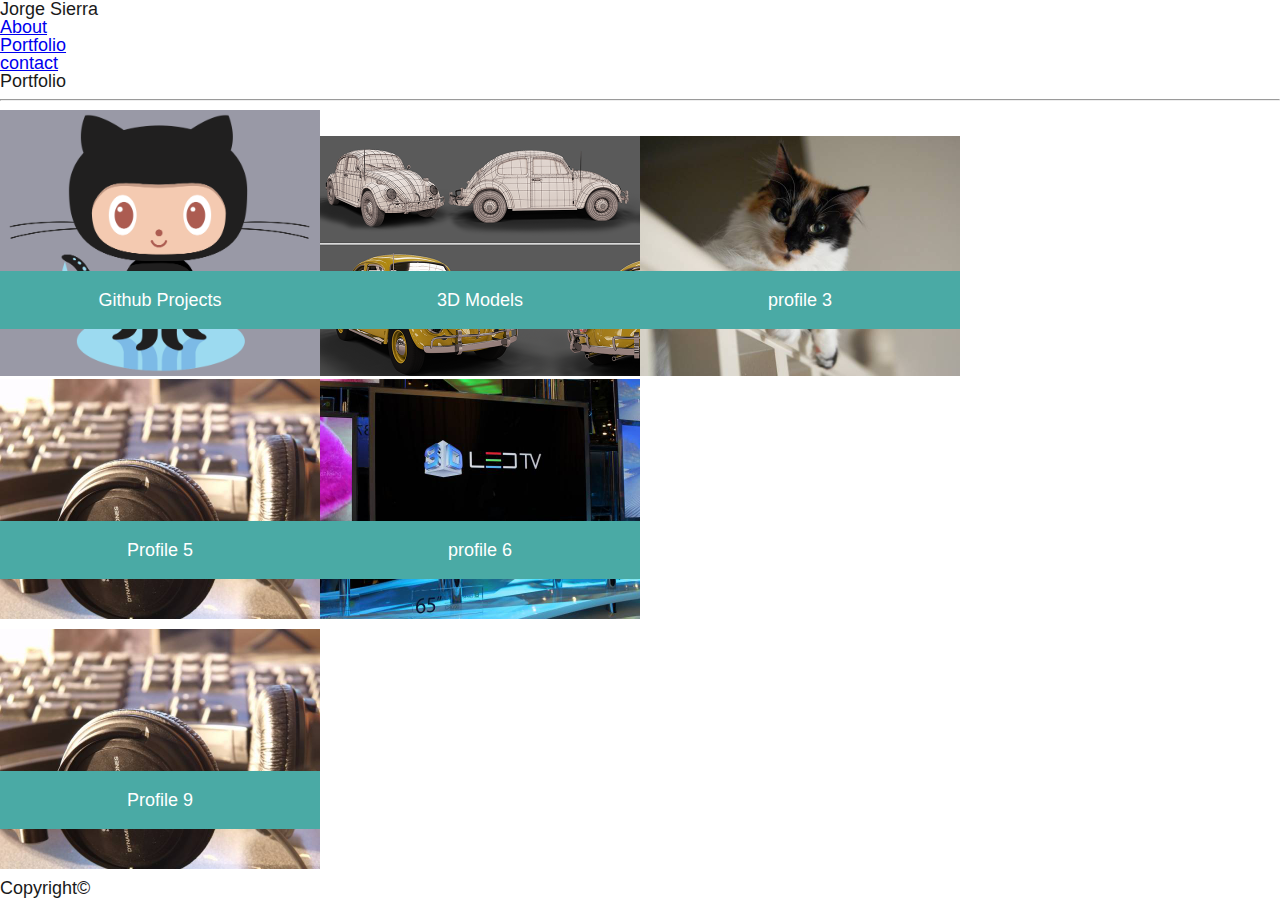
<file: portfolio-table.html>
<!DOCTYPE html>
<html lang="en-us">

<head>
    <meta charset="UTF-8">
    <title>My Portfolio Page</title>
    <link rel="stylesheet" href="./assets/css/reset.css">
    <link rel="stylesheet" type="text/css" href="./assets/css/style.css">
    <link rel="stylesheet" type="text/css" href="./assets/css/portfolio-table.css">
</head>

<body>
    <header>
        <div class="header-container">
            <div class="logo">
                <!-- <img src="https://s.cdpn.io/3/kiwi.svg" alt="Your Name"/> -->
                <p>Jorge Sierra</p>
            </div>
            <nav class="menu-container">
                <ul>
                    <li id="about"> <a href="./index.html">About</a></li>
                    <li id="portfolio"> <a href="./portfolio.html">Portfolio</a></li>
                    <li id="contact"> <a href="./contact.html">contact</a></li>
                </ul>
            </nav>
        </div>

    </header>

     <section class="center-container">
        <h1>Portfolio</h1>
        <hr>
        <table class="portfolio-table" cell-spacing= "5">
            <tr>
                <td id="td1">
                    <a href="https://github.com/JSierra0918"><img src="./assets/images/Octocat.png" alt="Jorge Sierra Portfolio Github">
                        <span class="portfolio-title">Github Projects</span></a>
                </td>
                <td id="td2">
                    <a href="https://www.deviantart.com/sulfonicxeno/gallery/"><img src="./assets/images/model.png" alt="Jorge Sierra Portfolio project 2">
                        <span class="portfolio-title">3D Models</span></a>
                </td>
                <td id="td3">
                    <a href="#"><img src="./assets/images/cats-q-c-640-480-5.jpg" alt="Jorge Sierra Portfolio project 3">
                        <span class="portfolio-title">profile 3</span></a>
                </td>
                <td id="td4">
                    <!-- <a href="#"><img src="./assets/images/profile-2.png" alt="Jorge Sierra Portfolio project 3" >
                                <span class="portfolio-title">profile 3</span></a> -->
                </td>
            </tr>

            <tr>
                <td id="td5">
                    <a href="#"><img src="./assets/images/technics-q-c-640-480-6.jpg" alt="Jorge Sierra Portfolio profile 5">
                        <span class="portfolio-title">Profile 5</span></a>
                </td>
                <td id="td6">
                    <a href="#"><img src="./assets/images/technics-q-c-640-480-9.jpg" alt="Jorge Sierra Portfolio profile 6">
                        <span class="portfolio-title">profile 6</span></a>
                </td>
                <td id="td7">
                    <!-- <a href="#"><img src="./assets/images/profile-2.png" alt="Jorge Sierra Portfolio project 3" >
                                    <span class="portfolio-title">profile 3</span></a> -->
                </td>
                <td id="td8">
                    <!-- <a href="#"><img src="./assets/images/profile-2.png" alt="Jorge Sierra Portfolio project 3" >
                                    <span class="portfolio-title">profile 3</span></a> -->
                </td>
            </tr>
            <tr>
                    <td id="td9">
                        <a href="#"><img src="./assets/images/technics-q-c-640-480-6.jpg" alt="Jorge Sierra Portfolio profile 9">
                            <span class="portfolio-title">Profile 9</span></a>
                    </td>
                    <td id="td10">
                        <!-- <a href="#"><img src="./assets/images/technics-q-c-640-480-9.jpg" alt="Jorge Sierra Portfolio profile 6">
                            <span class="portfolio-title">profile 6</span></a> -->
                    </td>
                    <td id="td11">
                        <!-- <a href="#"><img src="./assets/images/profile-2.png" alt="Jorge Sierra Portfolio project 3" >
                                        <span class="portfolio-title">profile 3</span></a> -->
                    </td>
                    <td id="td12">
                        <!-- <a href="#"><img src="./assets/images/profile-2.png" alt="Jorge Sierra Portfolio project 3" >
                                        <span class="portfolio-title">profile 3</span></a> -->
                    </td>
                </tr>
        </table> 

    </section>

    <footer>
        <p>Copyright&copy;</p>
    </footer>

</body>

</html>
</file>
<file: assets/css/style.css>
body {
  font-size: 18px;
  color: #1a1a1a;
  font-family: 'Montserrat', sans-serif;
  -webkit-transition: all .3s ease-in-out;
  transition: all .3s ease-in-out;
}

.skew-c {
  width: 100%;
  height: 100px;
  position: absolute;
  left: 0px;
  background: -webkit-gradient(linear, right top, left bottom, color-stop(49%, #fff), color-stop(50%, #823A9C));
  background: linear-gradient(to left bottom, #fff 49%, #823A9C 50%);
}

.header {
  display: -webkit-box;
  display: -ms-flexbox;
  display: flex;
  -webkit-box-pack: center;
      -ms-flex-pack: center;
          justify-content: center;
}

.header nav {
  width: 100%;
  position: fixed;
  top: 0px;
  left: 0px;
  background-color: #fff;
  height: 4em;
  -webkit-transition: all .2s ease-out;
  transition: all .2s ease-out;
  z-index: 100;
  border-bottom: 1px solid #EEEEEE;
}

.header nav ul.ul-flex {
  display: -webkit-box;
  display: -ms-flexbox;
  display: flex;
  text-decoration: none;
  color: #000;
  -ms-flex-pack: distribute;
      justify-content: space-around;
  list-style-type: none;
}

.header nav ul.ul-flex li {
  margin: 10px 0;
}

.header nav ul.ul-flex li a {
  line-height: 30px;
  font-weight: bold;
  text-decoration: none;
  color: #000;
  opacity: 0.8;
  -webkit-transition: .2s all ease-in;
  transition: .2s all ease-in;
  -webkit-transform-origin: center bottom;
          transform-origin: center bottom;
}

.header nav ul.ul-flex li a:hover {
  color: #505050;
  text-decoration: underline;
}

.header .scrolled {
  background-color: black;
  color: white;
}

.active {
  border-bottom: 1px solid transparent;
}

section.about-me-flex {
  display: -webkit-box;
  display: -ms-flexbox;
  display: flex;
  margin-top: 7em;
  padding-left: 2em;
  height: 100vh;
}

section.about-me-flex .about-me-text {
  -webkit-box-flex: 1;
      -ms-flex: 1;
          flex: 1;
  padding-right: 2em;
}

section.about-me-flex .about-me-text h1 {
  text-align: left;
  font-weight: 600;
  font-size: 4em;
  margin-top: 10px;
  margin-bottom: 10px;
}

section.about-me-flex .about-me-text h2 {
  font-size: 3em;
}

section.about-me-flex .about-me-text p {
  font-size: .9em;
  font-weight: 500;
  line-height: 1.4em;
}

section.about-me-flex .about-me-text .resume-flex {
  display: -webkit-box;
  display: -ms-flexbox;
  display: flex;
  -webkit-box-pack: justify;
      -ms-flex-pack: justify;
          justify-content: space-between;
  -ms-flex-wrap: wrap;
      flex-wrap: wrap;
}

section.about-me-flex .about-me-text .resume-flex a {
  color: #000;
  margin: 5px;
}

section.about-me-flex .about-me-text .resume-flex a:hover {
  color: #c1ce00;
}

section.about-me-flex .about-me-img {
  -webkit-box-flex: 1;
      -ms-flex: 1;
          flex: 1;
  display: -webkit-box;
  display: -ms-flexbox;
  display: flex;
  -webkit-box-pack: center;
      -ms-flex-pack: center;
          justify-content: center;
}

section.about-me-flex .about-me-img .profile-img {
  width: 20em;
  height: 20em;
  max-width: 15em;
  z-index: -1;
}

.circle-clip {
  -webkit-clip-path: circle(40% at 50% 50%);
          clip-path: circle(40% at 50% 50%);
}

.portfolio {
  margin-top: 55px;
  display: -webkit-box;
  display: -ms-flexbox;
  display: flex;
  -webkit-box-pack: center;
      -ms-flex-pack: center;
          justify-content: center;
  -webkit-box-orient: vertical;
  -webkit-box-direction: normal;
      -ms-flex-direction: column;
          flex-direction: column;
  -webkit-box-align: center;
      -ms-flex-align: center;
          align-items: center;
}

.portfolio h2 {
  width: 100%;
  background-color: #fff;
  text-align: center;
  font-size: 3em;
  text-decoration: underline;
}

.portfolio .portfolio-flex {
  width: 75%;
  display: -webkit-box;
  display: -ms-flexbox;
  display: flex;
  -ms-flex-wrap: wrap;
      flex-wrap: wrap;
  -webkit-box-pack: center;
      -ms-flex-pack: center;
          justify-content: center;
}

.portfolio .portfolio-flex .portfolio-component {
  max-width: 20em;
  width: 100%;
  background: #f5f8ee;
  overflow: hidden;
  -webkit-box-sizing: border-box;
          box-sizing: border-box;
  margin: 5px;
  padding: 10px;
  border-radius: 5px;
  display: -webkit-box;
  display: -ms-flexbox;
  display: flex;
  -webkit-box-orient: vertical;
  -webkit-box-direction: normal;
      -ms-flex-direction: column;
          flex-direction: column;
  -webkit-box-pack: justify;
      -ms-flex-pack: justify;
          justify-content: space-between;
}

.portfolio .portfolio-flex .portfolio-component:hover {
  background-color: #f1d6c0;
}

.portfolio .portfolio-flex .portfolio-component:hover .languages-used .hover-more {
  background-color: #f1d6c0;
}

.portfolio .portfolio-flex .portfolio-component .port-title {
  display: -webkit-box;
  display: -ms-flexbox;
  display: flex;
  -webkit-box-orient: vertical;
  -webkit-box-direction: normal;
      -ms-flex-direction: column;
          flex-direction: column;
}

.portfolio .portfolio-flex .portfolio-component .port-title img {
  width: 100%;
  -o-object-fit: cover;
     object-fit: cover;
}

.portfolio .portfolio-flex .portfolio-component .port-title p {
  margin-top: 5px;
}

.portfolio .portfolio-flex .portfolio-component .port-links {
  display: -webkit-box;
  display: -ms-flexbox;
  display: flex;
  -webkit-box-pack: justify;
      -ms-flex-pack: justify;
          justify-content: space-between;
  padding: 5px;
  -webkit-box-sizing: border-box;
          box-sizing: border-box;
  border-bottom: 2px solid;
}

.portfolio .portfolio-flex .portfolio-component .port-links a {
  color: #000;
  padding: 5px;
  -webkit-transition: all .3s ease-in-out;
  transition: all .3s ease-in-out;
}

.portfolio .portfolio-flex .portfolio-component .port-links a:hover {
  color: #c1ce00;
  font-size: 1.1em;
}

.portfolio .portfolio-flex .portfolio-component .languages-used {
  display: -webkit-box;
  display: -ms-flexbox;
  display: flex;
  -ms-flex-wrap: wrap;
      flex-wrap: wrap;
  -ms-flex-pack: distribute;
      justify-content: space-around;
  margin-top: 8px;
  position: relative;
}

.portfolio .portfolio-flex .portfolio-component .languages-used i {
  margin: 5px;
}

.portfolio .portfolio-flex .portfolio-component .languages-used .hover-more {
  display: -webkit-box;
  display: -ms-flexbox;
  display: flex;
  -webkit-box-pack: center;
      -ms-flex-pack: center;
          justify-content: center;
  position: absolute;
  width: 100%;
  height: 40px;
  background-color: #f5f8ee;
  bottom: -10px;
  z-index: 10;
}

.portfolio .portfolio-flex .portfolio-component .languages-used .hover-more:hover {
  cursor: pointer;
}

.form-container {
  padding: 2.5rem;
  display: -webkit-box;
  display: -ms-flexbox;
  display: flex;
  -webkit-box-pack: center;
      -ms-flex-pack: center;
          justify-content: center;
  -webkit-box-align: center;
      -ms-flex-align: center;
          align-items: center;
  -webkit-box-orient: vertical;
  -webkit-box-direction: normal;
      -ms-flex-direction: column;
          flex-direction: column;
}

.form-container h2 {
  font-size: 3em;
}

.form-container h2 a {
  color: #1a1a1a;
}

.form-container h2 a:hover {
  color: #c1ce00;
}

.form-container form#contactForm {
  background: #e2e2e2;
  display: -webkit-box;
  display: -ms-flexbox;
  display: flex;
  -webkit-box-orient: vertical;
  -webkit-box-direction: normal;
      -ms-flex-direction: column;
          flex-direction: column;
  width: 70%;
  padding: 20px;
  -webkit-box-sizing: border-box;
          box-sizing: border-box;
  border-radius: 5px;
}

.form-container form#contactForm .input-wrapper {
  display: -webkit-box;
  display: -ms-flexbox;
  display: flex;
  -webkit-box-pack: justify;
      -ms-flex-pack: justify;
          justify-content: space-between;
}

.form-container form#contactForm .input-wrapper input {
  outline: none;
  border: 0px;
  padding: 10px 20px;
  margin-bottom: 5px;
  -webkit-box-sizing: border-box;
          box-sizing: border-box;
  width: 49%;
}

.form-container form#contactForm .button {
  border: 0px;
  color: white;
  padding: 20px;
  -webkit-box-sizing: border-box;
          box-sizing: border-box;
  background-color: deepskyblue;
  font-size: 1.3em;
  font-weight: 700;
  cursor: pointer;
  -webkit-transition: .3s all ease-in;
  transition: .3s all ease-in;
}

.form-container form#contactForm .button:hover {
  background-color: #00ffd5;
}

.form-container form#contactForm textarea {
  outline: none;
  border: 0px;
  padding: 10px;
  -webkit-box-sizing: border-box;
          box-sizing: border-box;
}

.email-link {
  width: 70%;
  text-align: center;
  padding: 20px;
  font-size: 4rem;
  margin: 0;
  padding: 0;
}

.email-link a {
  color: black;
}

.email-link a:hover {
  color: deepskyblue;
}

@media screen and (max-width: 1020px) {
  section.about-me-flex {
    -webkit-box-orient: vertical;
    -webkit-box-direction: reverse;
        -ms-flex-direction: column-reverse;
            flex-direction: column-reverse;
    height: auto;
    padding-top: 0;
    -webkit-box-align: center;
        -ms-flex-align: center;
            align-items: center;
  }
  .portfolio-flex {
    -webkit-box-orient: vertical;
    -webkit-box-direction: normal;
        -ms-flex-direction: column;
            flex-direction: column;
    -webkit-box-align: center;
        -ms-flex-align: center;
            align-items: center;
  }
  .form-container form#contactForm {
    width: 100%;
    padding: 10px;
  }
  .portfolio .portfolio-flex {
    width: 100%;
  }
  .ul-flex {
    padding: 0px;
  }
}

@media screen and (max-width: 1080px) {
  .email-link a {
    font-size: 2rem;
  }
}

@media screen and (max-width: 320px) {
  .header nav {
    height: auto;
    text-align: center;
  }
  .ul-flex {
    -webkit-box-orient: vertical;
    -webkit-box-direction: normal;
        -ms-flex-flow: column;
            flex-flow: column;
  }
  .ul-flex li:hover {
    background: white;
  }
  .ul-flex li:hover a {
    color: black !important;
  }
  .header nav ul.ul-flex li a:hover {
    color: #1a1a1a;
  }
}
/*# sourceMappingURL=style.css.map */
</file>
<file: client/assets/css/style.css>
body {
  font-size: 18px;
  color: #191919;
  font-family: 'Montserrat', sans-serif;
  -webkit-transition: all .3s ease-in-out;
  transition: all .3s ease-in-out;
}

.skew-c {
  width: 100%;
  height: 100px;
  position: absolute;
  left: 0px;
  background: -webkit-gradient(linear, right top, left bottom, color-stop(49%, #fff), color-stop(50%, #823A9C));
  background: linear-gradient(to left bottom, #fff 49%, #823A9C 50%);
}

.header {
  display: -webkit-box;
  display: -ms-flexbox;
  display: flex;
  -webkit-box-pack: center;
      -ms-flex-pack: center;
          justify-content: center;
}

.header nav {
  width: 100%;
  position: fixed;
  top: 0px;
  left: 0px;
  background-color: #fff;
  height: 4em;
  -webkit-transition: all .2s ease-out;
  transition: all .2s ease-out;
  z-index: 100;
}

.header nav ul.ul-flex {
  display: -webkit-box;
  display: -ms-flexbox;
  display: flex;
  text-decoration: none;
  color: #000;
  -ms-flex-pack: distribute;
      justify-content: space-around;
  list-style-type: none;
}

.header nav ul.ul-flex li {
  margin: 10px 0;
}

.header nav ul.ul-flex li a {
  line-height: 30px;
  font-weight: bold;
  text-decoration: none;
  color: #000;
  opacity: 0.8;
  -webkit-transition: .2s all ease-in;
  transition: .2s all ease-in;
  -webkit-transform-origin: center bottom;
          transform-origin: center bottom;
}

.header nav ul.ul-flex li a:hover {
  color: #505050;
  text-decoration: underline;
}

.header .scrolled {
  background-color: black;
  color: white;
}

.active {
  border-bottom: 1px solid transparent;
}

section.about-me-flex {
  display: -webkit-box;
  display: -ms-flexbox;
  display: flex;
  margin-top: 7em;
  padding-left: 2em;
  height: 100vh;
}

section.about-me-flex .about-me-text {
  -webkit-box-flex: 1;
      -ms-flex: 1;
          flex: 1;
  padding-right: 2em;
}

section.about-me-flex .about-me-text h1 {
  text-align: left;
  font-weight: 600;
  font-size: 4em;
  margin-top: 10px;
  margin-bottom: 10px;
}

section.about-me-flex .about-me-text h2 {
  font-size: 3em;
}

section.about-me-flex .about-me-text p {
  font-size: .9em;
  font-weight: 500;
  line-height: 1.4em;
}

section.about-me-flex .about-me-text .resume-flex {
  display: -webkit-box;
  display: -ms-flexbox;
  display: flex;
  -webkit-box-pack: justify;
      -ms-flex-pack: justify;
          justify-content: space-between;
  -ms-flex-wrap: wrap;
      flex-wrap: wrap;
}

section.about-me-flex .about-me-text .resume-flex a {
  color: #000;
  margin: 5px;
}

section.about-me-flex .about-me-text .resume-flex a:hover {
  color: #c1ce00;
}

section.about-me-flex .about-me-img {
  -webkit-box-flex: 1;
      -ms-flex: 1;
          flex: 1;
  display: -webkit-box;
  display: -ms-flexbox;
  display: flex;
  -webkit-box-pack: center;
      -ms-flex-pack: center;
          justify-content: center;
}

section.about-me-flex .about-me-img .profile-img {
  width: 20em;
  height: 20em;
  max-width: 15em;
  z-index: -1;
}

.circle-clip {
  -webkit-clip-path: circle(40% at 50% 50%);
          clip-path: circle(40% at 50% 50%);
}

.portfolio {
  margin-top: 55px;
  display: -webkit-box;
  display: -ms-flexbox;
  display: flex;
  -webkit-box-pack: center;
      -ms-flex-pack: center;
          justify-content: center;
  -webkit-box-orient: vertical;
  -webkit-box-direction: normal;
      -ms-flex-direction: column;
          flex-direction: column;
  -webkit-box-align: center;
      -ms-flex-align: center;
          align-items: center;
}

.portfolio h2 {
  width: 100%;
  background-color: #fff;
  text-align: center;
  font-size: 3em;
  text-decoration: underline;
}

.portfolio .portfolio-flex {
  width: 75%;
  display: -webkit-box;
  display: -ms-flexbox;
  display: flex;
  -ms-flex-wrap: wrap;
      flex-wrap: wrap;
  -webkit-box-pack: center;
      -ms-flex-pack: center;
          justify-content: center;
}

.portfolio .portfolio-flex .portfolio-component {
  max-width: 20em;
  width: 100%;
  background: #f5f8ee;
  overflow: hidden;
  -webkit-box-sizing: border-box;
          box-sizing: border-box;
  margin: 5px;
  padding: 10px;
  border-radius: 5px;
  display: -webkit-box;
  display: -ms-flexbox;
  display: flex;
  -webkit-box-orient: vertical;
  -webkit-box-direction: normal;
      -ms-flex-direction: column;
          flex-direction: column;
  -webkit-box-pack: justify;
      -ms-flex-pack: justify;
          justify-content: space-between;
}

.portfolio .portfolio-flex .portfolio-component:hover {
  background-color: #f1d6c0;
}

.portfolio .portfolio-flex .portfolio-component:hover .languages-used .hover-more {
  background-color: #f1d6c0;
}

.portfolio .portfolio-flex .portfolio-component .port-title {
  display: -webkit-box;
  display: -ms-flexbox;
  display: flex;
  -webkit-box-orient: vertical;
  -webkit-box-direction: normal;
      -ms-flex-direction: column;
          flex-direction: column;
}

.portfolio .portfolio-flex .portfolio-component .port-title img {
  width: 100%;
  -o-object-fit: cover;
     object-fit: cover;
}

.portfolio .portfolio-flex .portfolio-component .port-title p {
  margin-top: 5px;
}

.portfolio .portfolio-flex .portfolio-component .port-links {
  display: -webkit-box;
  display: -ms-flexbox;
  display: flex;
  -webkit-box-pack: justify;
      -ms-flex-pack: justify;
          justify-content: space-between;
  padding: 5px;
  -webkit-box-sizing: border-box;
          box-sizing: border-box;
  border-bottom: 2px solid;
}

.portfolio .portfolio-flex .portfolio-component .port-links a {
  color: #000;
  padding: 5px;
  -webkit-transition: all .3s ease-in-out;
  transition: all .3s ease-in-out;
}

.portfolio .portfolio-flex .portfolio-component .port-links a:hover {
  color: #c1ce00;
  font-size: 1.1em;
}

.portfolio .portfolio-flex .portfolio-component .languages-used {
  display: -webkit-box;
  display: -ms-flexbox;
  display: flex;
  -ms-flex-wrap: wrap;
      flex-wrap: wrap;
  -ms-flex-pack: distribute;
      justify-content: space-around;
  margin-top: 8px;
  position: relative;
}

.portfolio .portfolio-flex .portfolio-component .languages-used i {
  margin: 5px;
}

.portfolio .portfolio-flex .portfolio-component .languages-used .hover-more {
  display: -webkit-box;
  display: -ms-flexbox;
  display: flex;
  -webkit-box-pack: center;
      -ms-flex-pack: center;
          justify-content: center;
  position: absolute;
  width: 100%;
  height: 40px;
  background-color: #f5f8ee;
  bottom: -10px;
  z-index: 10;
}

.portfolio .portfolio-flex .portfolio-component .languages-used .hover-more:hover {
  cursor: pointer;
}

.form-container {
  padding: 2.5rem;
  display: -webkit-box;
  display: -ms-flexbox;
  display: flex;
  -webkit-box-pack: center;
      -ms-flex-pack: center;
          justify-content: center;
  -webkit-box-align: center;
      -ms-flex-align: center;
          align-items: center;
  -webkit-box-orient: vertical;
  -webkit-box-direction: normal;
      -ms-flex-direction: column;
          flex-direction: column;
}

.form-container h2 {
  font-size: 3em;
}

.form-container h2 a {
  color: #191919;
}

.form-container form#contactForm {
  background: #e2e2e2;
  display: -webkit-box;
  display: -ms-flexbox;
  display: flex;
  -webkit-box-orient: vertical;
  -webkit-box-direction: normal;
      -ms-flex-direction: column;
          flex-direction: column;
  width: 70%;
  padding: 20px;
  -webkit-box-sizing: border-box;
          box-sizing: border-box;
  border-radius: 5px;
}

.form-container form#contactForm .input-wrapper {
  display: -webkit-box;
  display: -ms-flexbox;
  display: flex;
  -webkit-box-pack: justify;
      -ms-flex-pack: justify;
          justify-content: space-between;
}

.form-container form#contactForm .input-wrapper input {
  outline: none;
  border: 0px;
  padding: 10px 20px;
  margin-bottom: 5px;
  -webkit-box-sizing: border-box;
          box-sizing: border-box;
  width: 49%;
}

.form-container form#contactForm .button {
  border: 0px;
  color: white;
  padding: 20px;
  -webkit-box-sizing: border-box;
          box-sizing: border-box;
  background-color: deepskyblue;
  font-size: 1.3em;
  font-weight: 700;
  cursor: pointer;
  -webkit-transition: .3s all ease-in;
  transition: .3s all ease-in;
}

.form-container form#contactForm .button:hover {
  background-color: #00ffd5;
}

.form-container form#contactForm textarea {
  outline: none;
  border: 0px;
  padding: 10px;
  -webkit-box-sizing: border-box;
          box-sizing: border-box;
}

.email-link {
  width: 70%;
  text-align: center;
  padding: 20px;
  font-size: 4rem;
  margin: 0;
  padding: 0;
}

.email-link a {
  color: black;
}

.email-link a:hover {
  color: deepskyblue;
}

@media screen and (max-width: 1020px) {
  section.about-me-flex {
    -webkit-box-orient: vertical;
    -webkit-box-direction: reverse;
        -ms-flex-direction: column-reverse;
            flex-direction: column-reverse;
    height: auto;
    padding-top: 0;
    -webkit-box-align: center;
        -ms-flex-align: center;
            align-items: center;
  }
  .portfolio-flex {
    -webkit-box-orient: vertical;
    -webkit-box-direction: normal;
        -ms-flex-direction: column;
            flex-direction: column;
    -webkit-box-align: center;
        -ms-flex-align: center;
            align-items: center;
  }
  .form-container form#contactForm {
    width: 100%;
    padding: 10px;
  }
  .portfolio .portfolio-flex {
    width: 100%;
  }
  .ul-flex {
    padding: 0px;
  }
}

@media screen and (max-width: 1080px) {
  .email-link a {
    font-size: 2rem;
  }
}

@media screen and (max-width: 320px) {
  .header nav {
    height: auto;
    text-align: center;
  }
  .ul-flex {
    -webkit-box-orient: vertical;
    -webkit-box-direction: normal;
        -ms-flex-flow: column;
            flex-flow: column;
  }
  .ul-flex li:hover {
    background: white;
  }
  .ul-flex li:hover a {
    color: black !important;
  }
  .header nav ul.ul-flex li a:hover {
    color: #191919;
  }
}
/*# sourceMappingURL=style.css.map */
</file>
<file: assets/css/portfolio-table.css>
.center-container-portfolio {
    border: #ccc solid 2px;
    padding:  40px 20px;
    margin: 40px auto 400px auto;
    width: 920px;
    clear: both;
    background-color: #fff;
}


.center-container-portfolio h1 {
    color: #4aaaa5;
    font-weight: bold;

}


table.portfolio-table {
   width: 100%;
   border-spacing: 5px;
}

.portfolio-table td {
    height: 250px;
    width: 100px;
    margin-left: 10px;
    overflow: hidden;
    position: relative;
    text-align: center;
    padding: 0px;
    
}

.portfolio-table img {
    width: 100%;
}

table.portfolio-table span {
    position: absolute;
    bottom: 50px;
    width: 100%;
    right: 0px;
    box-sizing: border-box;
    padding: 20px;
    background-color: #4aaaa5;
    color: #fff;
    box-sizing: border-box;
    transition: all .5s ease;
}

#td1:hover span,#td2:hover span,#td3:hover span,#td5:hover span,#td6:hover span,#td9:hover span  {
 
    background-color: #096965;
}
</file>
